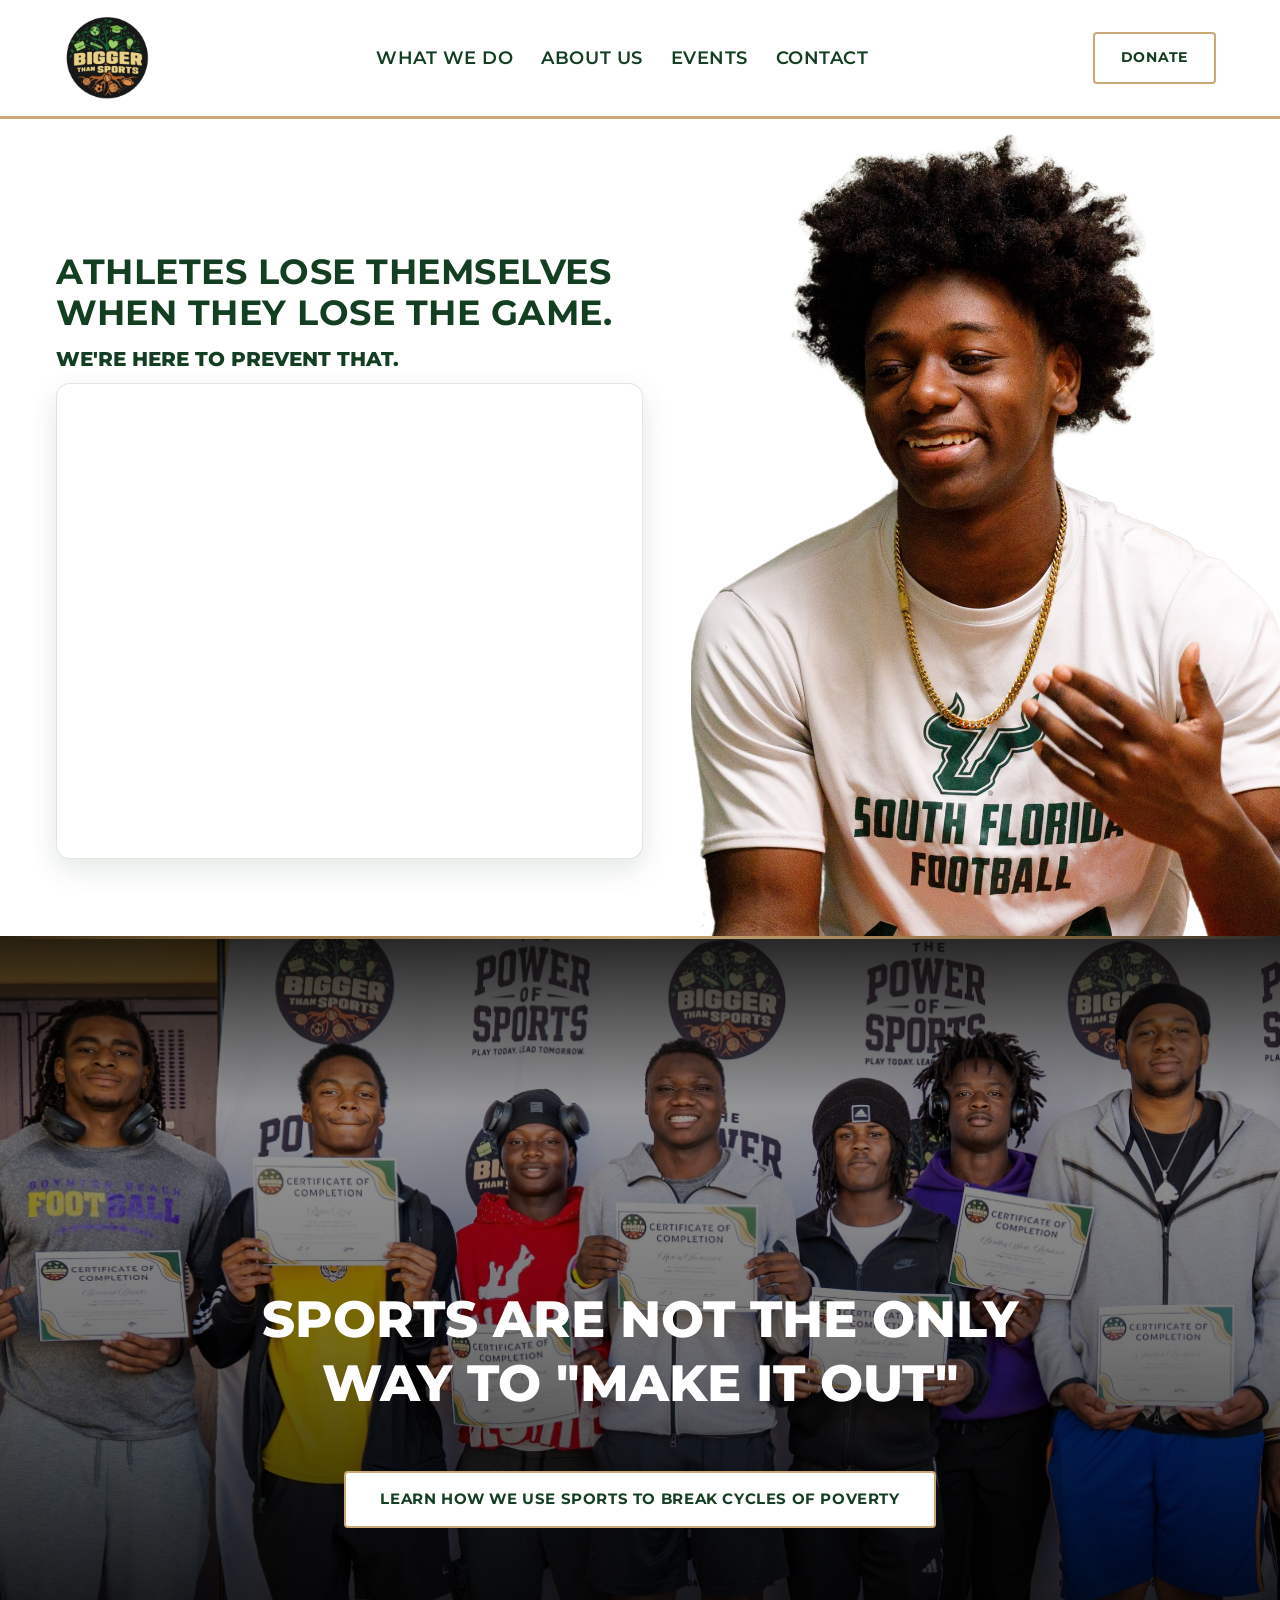
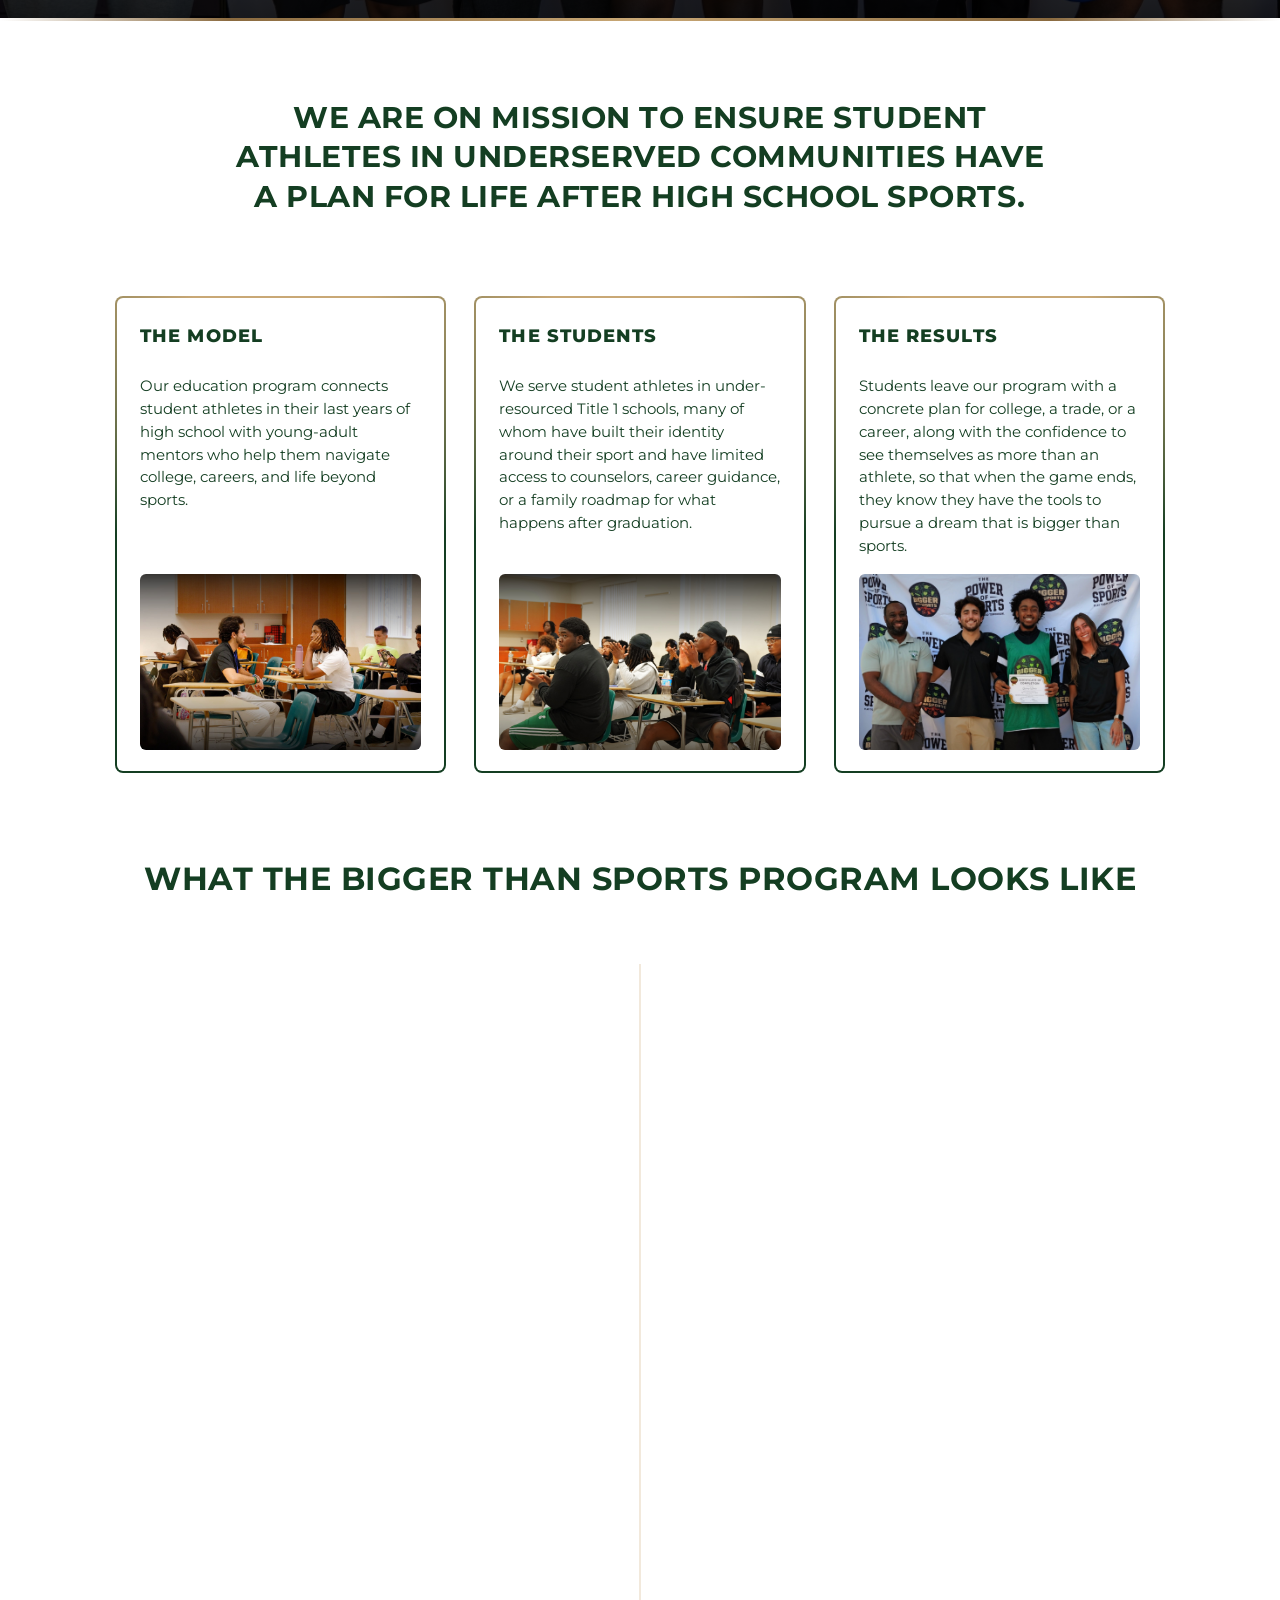
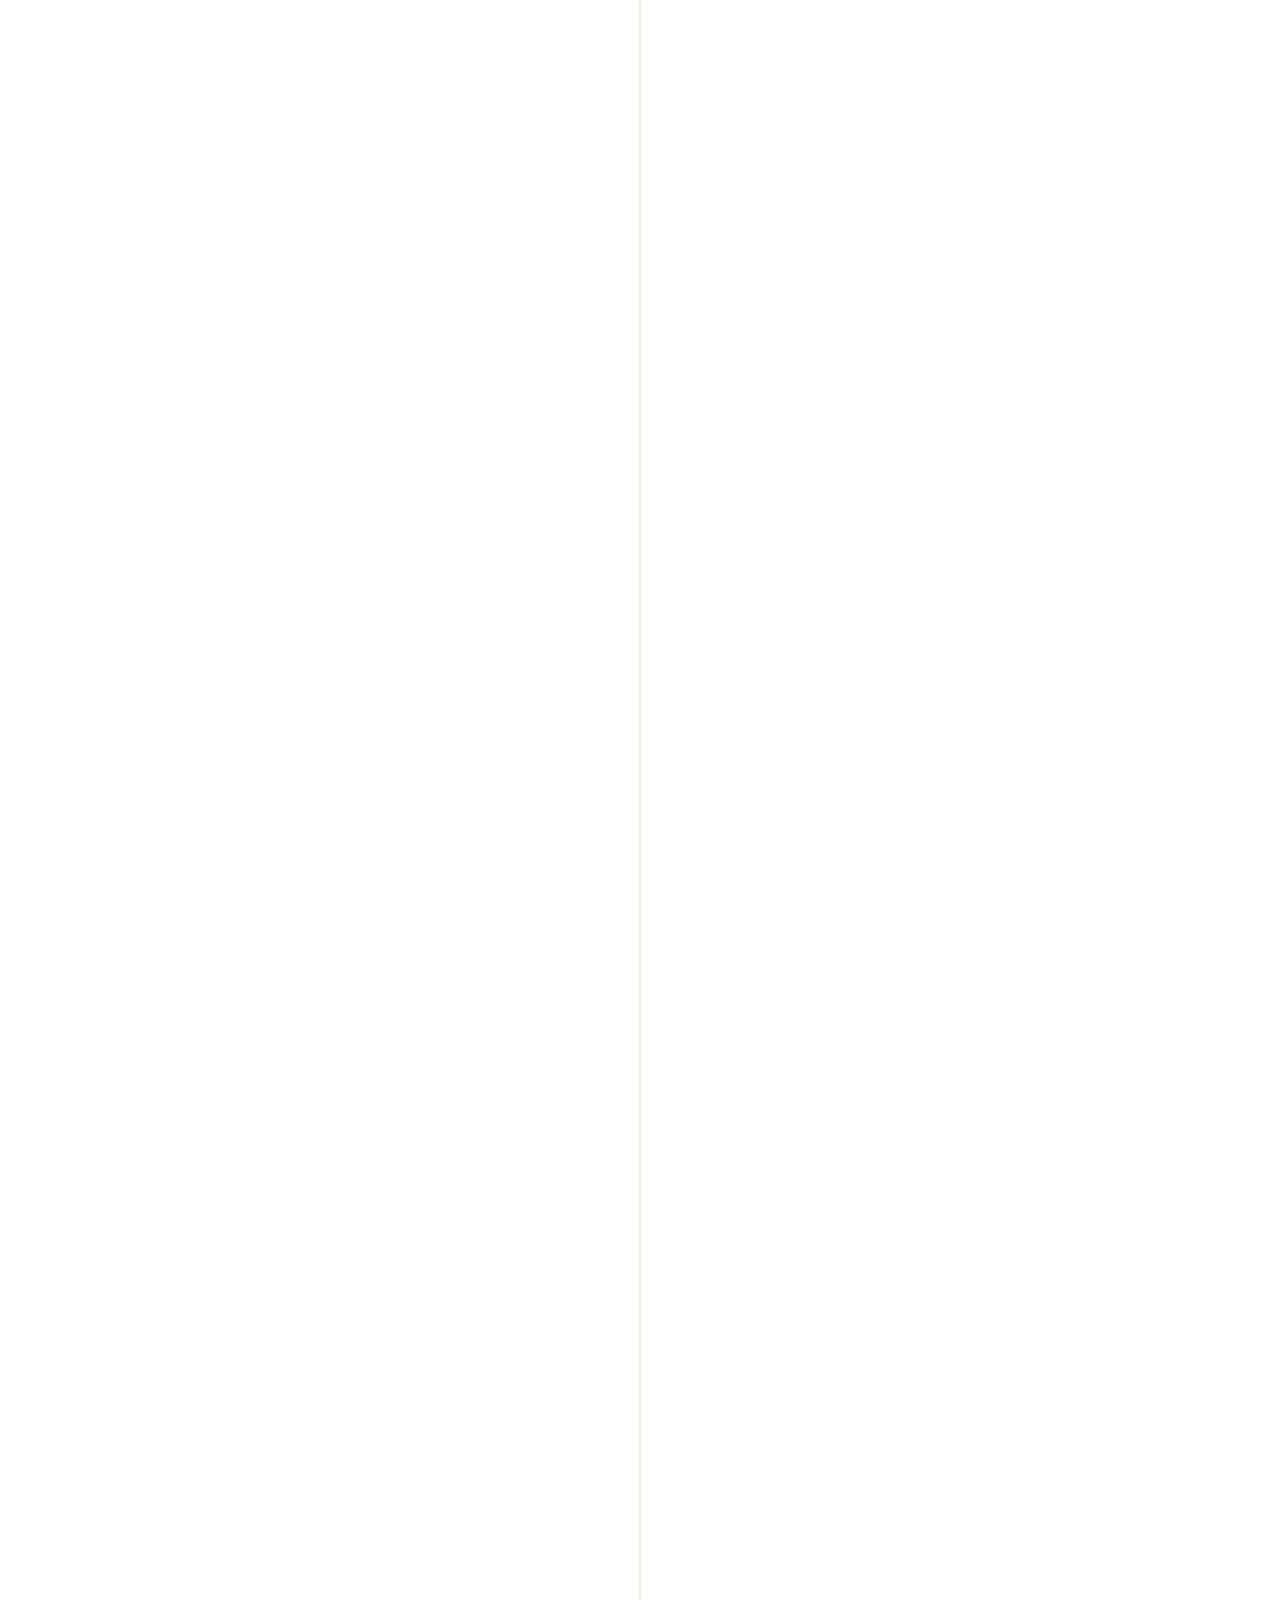
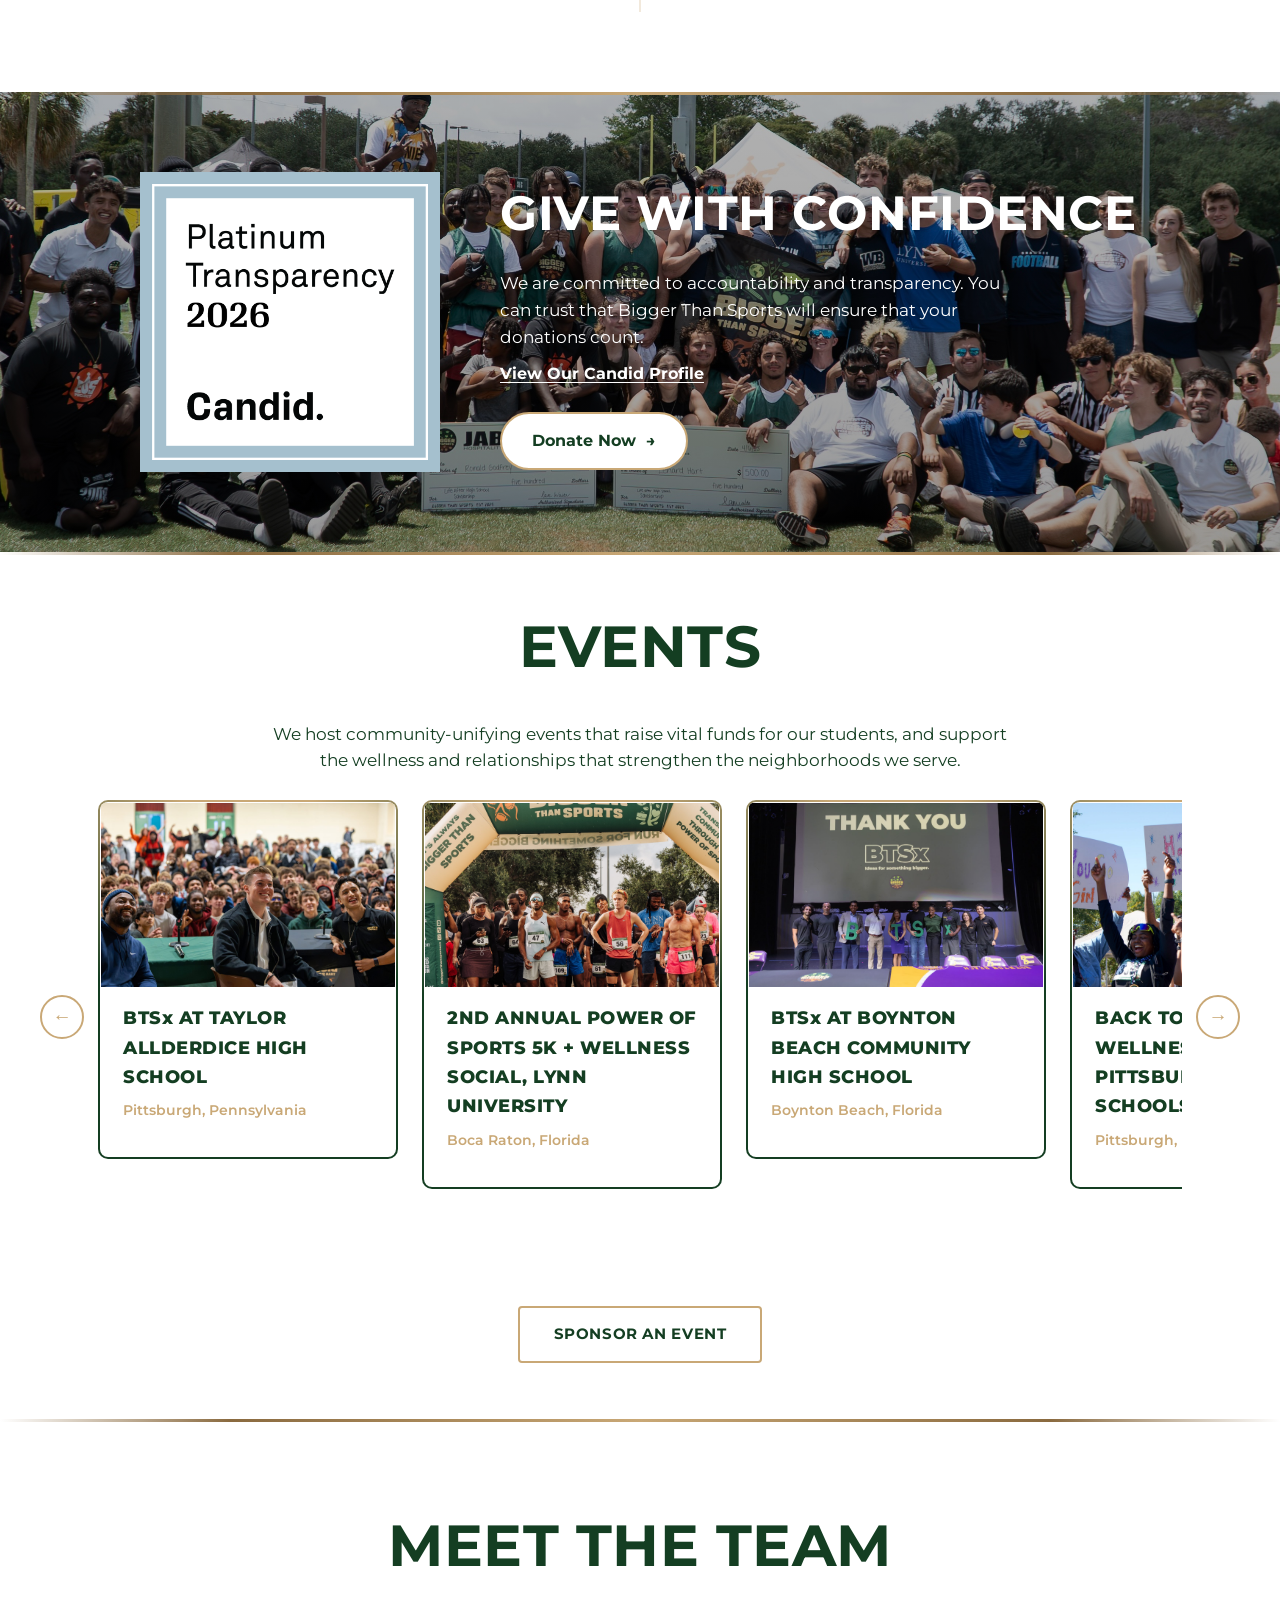
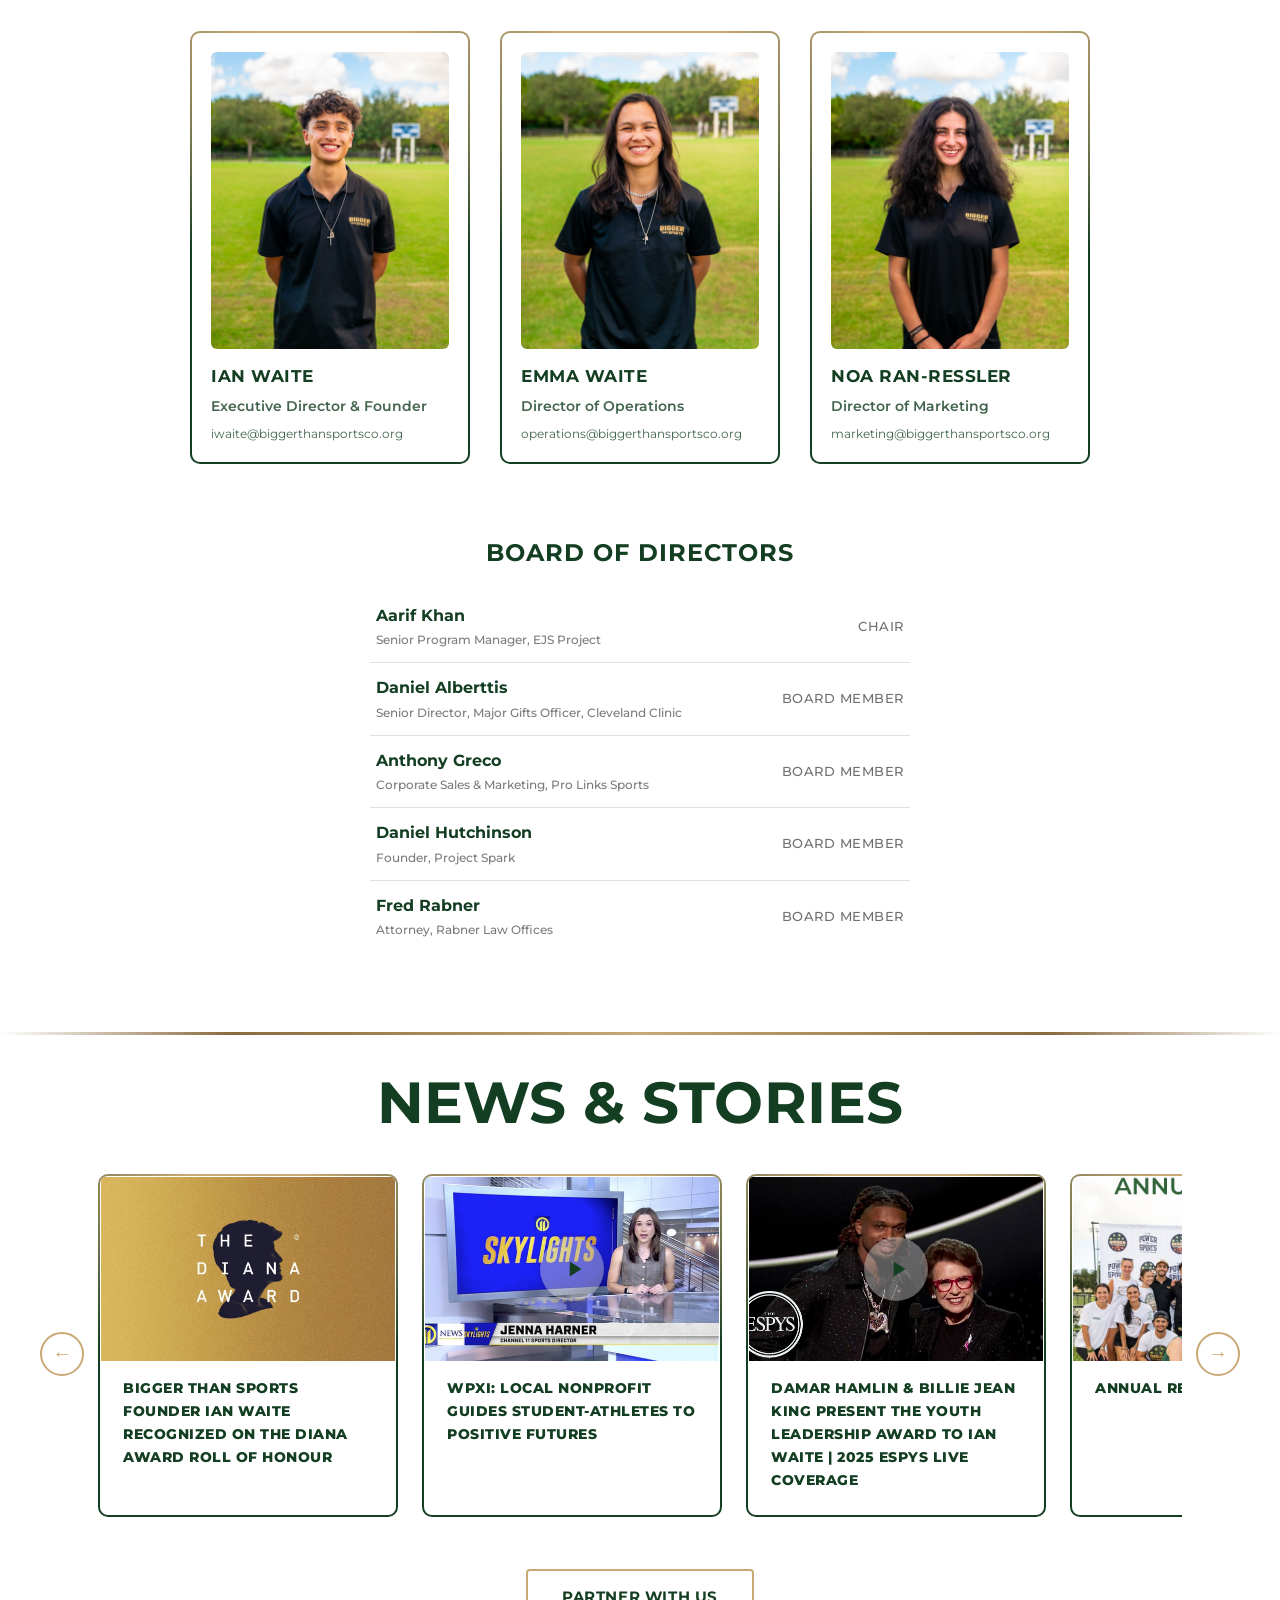
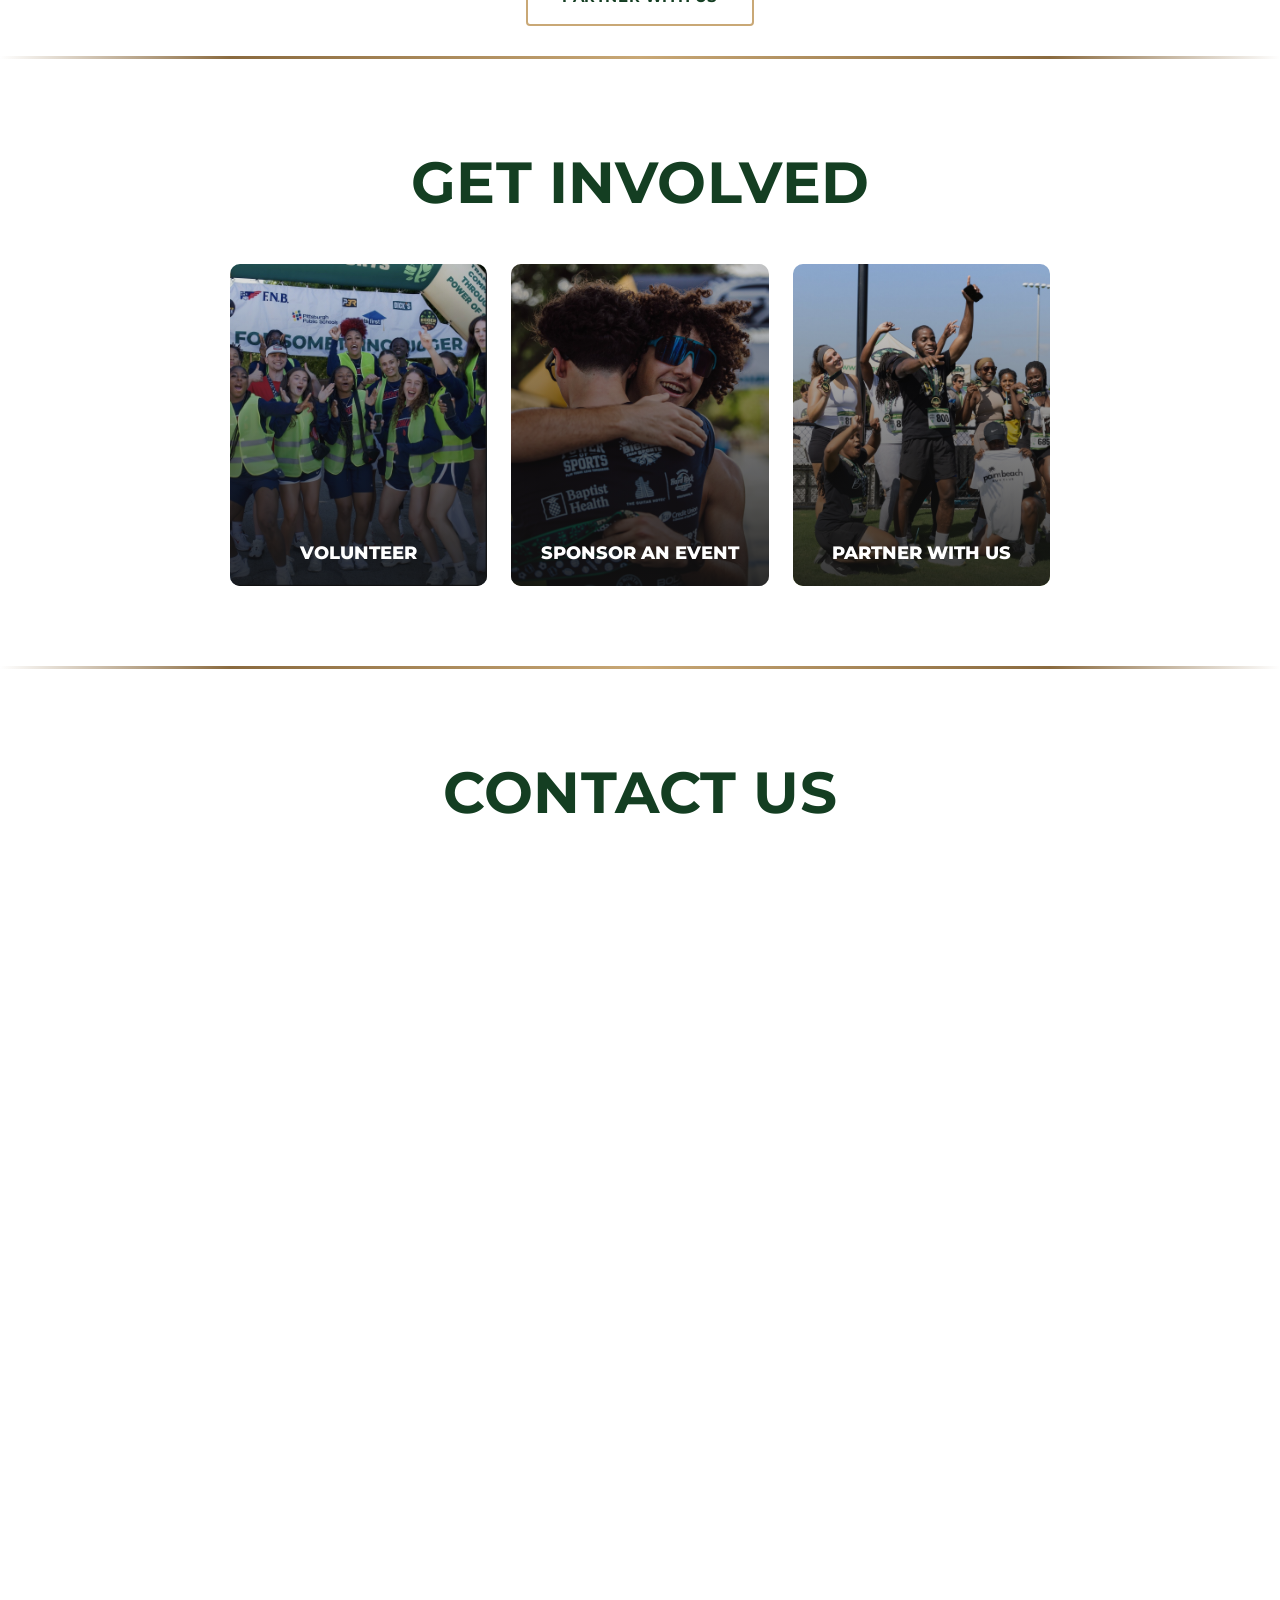
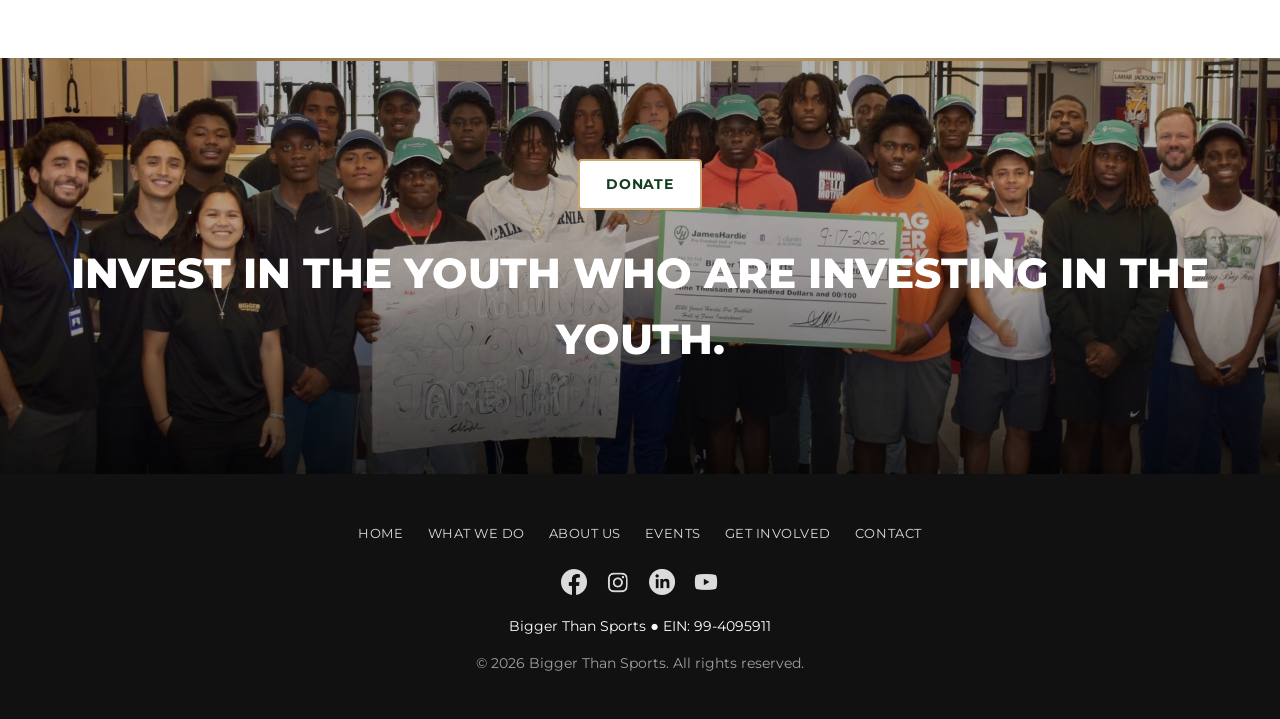
<file: index.html>
<!DOCTYPE html>
<html lang="en">
<head>
<meta charset="UTF-8">
<meta name="viewport" content="width=device-width, initial-scale=1.0">
<title>Bigger Than Sports | Youth-Led Nonprofit Fighting Educational Inequality Through Sports</title>
<meta name="description" content="Bigger Than Sports is a youth-led nonprofit dedicated to fighting educational inequality through the power of sports, equipping student athletes with mentorship and a plan for life after the game.">
<meta property="og:type" content="website">
<meta property="og:title" content="Bigger Than Sports | Youth-Led Nonprofit Fighting Educational Inequality Through Sports">
<meta property="og:description" content="Bigger Than Sports is a youth-led nonprofit dedicated to fighting educational inequality through the power of sports, equipping student athletes with mentorship and a plan for life after the game.">
<meta property="og:image" content="https://iwaite-maker.github.io/bigger-than-sports-co-org/og-image.jpg">
<meta property="og:url" content="https://iwaite-maker.github.io/bigger-than-sports-co-org/">
<meta name="twitter:card" content="summary_large_image">
<meta name="twitter:title" content="Bigger Than Sports | Youth-Led Nonprofit Fighting Educational Inequality Through Sports">
<meta name="twitter:description" content="Bigger Than Sports is a youth-led nonprofit dedicated to fighting educational inequality through the power of sports, equipping student athletes with mentorship and a plan for life after the game.">
<meta name="twitter:image" content="https://iwaite-maker.github.io/bigger-than-sports-co-org/og-image.jpg">
<link rel="preconnect" href="https://fonts.googleapis.com">
<link href="https://fonts.googleapis.com/css2?family=Montserrat:wght@400;500;600;700;800;900&family=Arvo:wght@700&display=swap" rel="stylesheet">
<link rel="stylesheet" href="style.css?v=20261116zz5">
<link rel="icon" href="logo.png">
</head>
<body>

<header class="site-header">
  <div class="nav-wrap">
    <a href="#hero" class="logo-link"><img src="logo.png" alt="Bigger Than Sports logo"></a>
    <nav class="main-nav">
      <ul>
        <li><a href="#what-we-do">What We Do</a></li>
        <li><a href="#about">About Us</a></li>
        <li><a href="#events">Events</a></li>
        <li><a href="#contact">Contact</a></li>
      </ul>
    </nav>
    <a class="donate-btn" href="https://www.zeffy.com/en-US/donation-form/bigger-than-sports" target="_blank" rel="noopener">Donate</a>
    <button class="nav-toggle" aria-label="Toggle menu">&#9776;</button>
  </div>
</header>

<!-- SECTION 1: HERO -->
<section class="hero" id="hero">
  <div class="hero-split">
  <div class="hero-left">
    <div class="hero-left-inner">
      <h1>Athletes lose themselves<br>when they lose the game.</h1>
      <div class="sub">We're here to prevent that.</div>
                  <div class="donation-widget">
                  <div class="zeffy-embed-card">
                            <div data-zeffy-embed data-form-url="/embed/donation-form/bigger-than-sports"></div>
                            <div data-zeffy-embed-fallback style="display:none;">
                                        <div style="position:relative;overflow:hidden;height:450px;width:100%;"><iframe title="Donation form powered by Zeffy" style="position:absolute;border:0;top:0;left:0;bottom:0;right:0;width:100%;height:100%" data-zeffy-embed-src="https://www.zeffy.com/embed/donation-form/bigger-than-sports" allowpaymentrequest allowTransparency="true"></iframe></div>
                            </div>
                  </div>
          </div>
    </div>
  </div>
  <div class="hero-right">
    <img src="hero-cutout-v2.png?v=20261116m" alt="Bigger Than Sports student-athlete" loading="eager">
  </div>
  </div>
</section>

<!-- SECTION 3: FOUNDATION STATEMENT -->
<section class="overlay-section foundation" id="foundation">
  <div class="overlay-bg" style="background-image:url('foundation-step-repeat-group.jpg?v=20261116a');"></div>
  <div class="overlay-content">
    <p class="statement">Sports are not the only way to "make it out"</p>
    <a href="#what-we-do" class="btn btn-tan-outline">Learn How We Use Sports to Break Cycles of Poverty</a>
  </div>
</section>


  <!-- SECTION 4: EDUCATION PROGRAM -->
<section class="section-dark" id="what-we-do">
  <h2 class="section-title" style="font-size:clamp(1.3rem, 2.6vw, 1.9rem); line-height:1.3; max-width:820px; margin:0 auto 80px;">We are on mission to ensure student athletes in underserved communities have a plan for life after high school sports.</h2>
  <div class="program-cols">
    <div class="program-col">
      <h3>The Model</h3>
      <p>Our education program connects student athletes in their last years of high school with young-adult mentors who help them navigate college, careers, and life beyond sports.</p>
      <img src="program-the-model.jpg?v=20261116b" alt="A Bigger Than Sports mentor in a one-on-one conversation with a student athlete">
    </div>
    <div class="program-col">
      <h3>The Students</h3>
      <p>We serve student athletes in under-resourced Title 1 schools, many of whom have built their identity around their sport and have limited access to counselors, career guidance, or a family roadmap for what happens after graduation.</p>
      <img src="program-the-students.jpg?v=20261116b" alt="Bigger Than Sports student athletes clapping at their desks during a classroom session">
    </div>
    <div class="program-col">
      <h3>The Results</h3>
      <p>Students leave our program with a concrete plan for college, a trade, or a career, along with the confidence to see themselves as more than an athlete, so that when the game ends, they know they have the tools to pursue a dream that is bigger than sports.</p>
      <img src="program-the-results.jpg?v=20261116c" alt="A Bigger Than Sports student holding his Certificate of Completion with his mentors and coach">
    </div>
  </div>

  <h3 class="section-title" style="font-size:2rem; margin-top:80px;">What the Bigger Than Sports Program Looks Like</h3>
  <div class="journey-timeline">
    <div class="journey-progress-line" aria-hidden="true"></div>
    <div class="journey-item">
      <div class="journey-media"><img src="program-self-discovery.jpg?v=20261116a" alt="A Bigger Than Sports mentor interviewing a student athlete as part of self discovery"></div>
      <div class="journey-content">
        <span class="journey-step">01</span>
        <h4>Self Discovery</h4>
        <p>Before a single application gets filled out, every student works through a structured process to identify who they are beyond an athlete, learning that the discipline and resilience that make them exceptional athletes will carry them through life after sports.</p>
      </div>
    </div>
    <div class="journey-item">
      <div class="journey-media"><img src="program-applications-lab.jpg" alt="Student athletes working at their desks in the Bigger Than Sports Applications Lab"></div>
      <div class="journey-content">
        <span class="journey-step">02</span>
        <h4>Applications Lab</h4>
        <p>This is where the dream becomes actionable. Our trained mentors serve as personalized guidance counselors, working one-on-one with students through college applications, FAFSA completion, trade school enrollment, and scholarship and job searches.</p>
      </div>
    </div>
    <div class="journey-item">
      <div class="journey-media"><img src="program-life-skills.jpg" alt="A Bigger Than Sports mentor leading a life skills session with student athletes"></div>
      <div class="journey-content">
        <span class="journey-step">03</span>
        <h4>Life Skills</h4>
        <p>Most students never get formal training in the skills they'll use for the rest of their lives. We train them on a range of topics, including financial literacy, strategic networking, and how to use AI tools, so they leave with a practical toolkit for whatever comes next.</p>
      </div>
    </div>
    <div class="journey-item">
      <div class="journey-media"><img src="program-college-visits.jpg" alt="Bigger Than Sports speakers and a large group of students on stage at a guest speaker event"></div>
      <div class="journey-content">
        <span class="journey-step">04</span>
        <h4>College Visits, Guest Speakers, Field Trips &amp; Community Events</h4>
        <p>A plan only sticks if a student can picture themselves living it. Throughout the program, we bring in industry professionals as guest speakers, take students onto college campuses and field trips, and invite them to every community event we run.</p>
      </div>
    </div>
    <div class="journey-item">
      <div class="journey-media"><img src="program-hall-of-fame.jpg" alt="Bigger Than Sports students and mentors holding certificates of completion"></div>
      <div class="journey-content">
        <span class="journey-step">05</span>
        <h4>Hall of Fame Alumni Program</h4>
        <p>Our commitment doesn't end at graduation. Every student who completes the program joins our Hall of Fame alumni network, keeping access to mentors and resources as they move through college, a trade program, or their first career after sports.</p>
      </div>
    </div>
  </div>

</section>

<!-- SECTION 4.5: GIVE WITH CONFIDENCE -->
<section class="confidence-section" id="give-with-confidence">
  <div class="confidence-bg" style="background-image:url('confidence-bg.jpg');"></div>
  <div class="confidence-inner">
    <div class="confidence-media">
      <a href="https://app.candid.org/profile/15850409/bigger-than-sports-corporation-99-4095911" target="_blank" rel="noopener" aria-label="View Bigger Than Sports on Candid">
        <img src="candid-seal.png" alt="Candid Platinum Transparency 2026 Seal">
      </a>
    </div>
    <div class="confidence-content">
      <h2 class="confidence-headline">Give With Confidence</h2>
      <p class="confidence-body">We are committed to accountability and transparency. You can trust that Bigger Than Sports will ensure that your donations count.</p>
      <a class="confidence-link" href="https://app.candid.org/profile/15850409/bigger-than-sports-corporation-99-4095911" target="_blank" rel="noopener">View Our Candid Profile</a>
      <a href="https://www.zeffy.com/en-US/donation-form/bigger-than-sports" target="_blank" rel="noopener" class="confidence-donate-btn btn-tan-outline">Donate Now <span aria-hidden="true">&#8594;</span></a>
    </div>
  </div>
</section>

<!-- SECTION 6: EVENTS & HOW WE FUND OUR WORK -->
<section class="section-green" id="events">
  <h2 class="section-title">Events</h2>
  <p class="section-body">We host community-unifying events that raise vital funds for our students, and support the wellness and relationships that strengthen the neighborhoods we serve.</p>

  <div class="events-scroll-wrap">
    <button class="events-arrow prev" aria-label="Scroll to earlier events">&#8592;</button>
    <div class="events-scroll">
      <div class="event-card">
        <!-- BTSx at Taylor Allderdice High School (October 27, 2026). Gallery link goes to the BTSx Pittsburgh Drive folder -->
        <div class="event-img-wrap">
          <img src="event-btsx-pittsburgh-2026.jpg" alt="BTSx at Taylor Allderdice High School, Pittsburgh, Pennsylvania">
          <div class="event-gallery-overlay"><a class="btn event-gallery-btn" href="https://drive.google.com/embeddedfolderview?id=1SRoMrffuFCOwhGoFT4wtvCZT0NwMdl93#grid" target="_blank" rel="noopener" aria-label="View the photo gallery for BTSx at Taylor Allderdice High School">Gallery</a></div>
        </div>
        <h3>BTS<span style="text-transform:none">x</span> at Taylor Allderdice High School</h3>
        <span class="date">Pittsburgh, Pennsylvania</span>
      </div>
      <div class="event-card">
        <!-- Power of Sports 5K (October 25, 2026). Event is over. Gallery link goes to the 2026 5K Drive folder -->
        <div class="event-img-wrap">
          <img src="event-power-of-sports-5k-2026.jpg?v=20261112d" alt="2nd Annual Power of Sports 5K + Wellness Social, Lynn University, Boca Raton, Florida">
          <div class="event-gallery-overlay"><a class="btn event-gallery-btn" href="https://drive.google.com/embeddedfolderview?id=1m1bUpXGitpwpzM35vt-lZ5k-1oijDAEs#grid" target="_blank" rel="noopener" aria-label="View the photo gallery for 2nd Annual Power of Sports 5K + Wellness Social, Lynn University">Gallery</a></div>
        </div>
        <h3>2nd Annual Power of Sports 5K + Wellness Social, Lynn University</h3>
        <span class="date">Boca Raton, Florida</span>
      </div>
      <div class="event-card">
        <!-- BTSx Boynton Beach 2026 (October 2, 2026). Gallery link goes to the BTSx Boynton Beach Drive folder -->
        <div class="event-img-wrap">
          <img src="event-btsx-boynton-2026.jpg" alt="BTSx at Boynton Beach Community High School, Boynton Beach, Florida">
          <div class="event-gallery-overlay"><a class="btn event-gallery-btn" href="https://drive.google.com/embeddedfolderview?id=1I7jddX8yBiwJOvMnTnVOSxmdEbbJd6v1#grid" target="_blank" rel="noopener" aria-label="View the photo gallery for BTSx at Boynton Beach Community High School">Gallery</a></div>
        </div>
        <h3>BTS<span style="text-transform:none">x</span> at Boynton Beach Community High School</h3>
        <span class="date">Boynton Beach, Florida</span>
      </div>
      <div class="event-card">
        <div class="event-img-wrap">
          <img src="event-pittsburgh-5k-2026-b.jpg" alt="Back to School 5K + Wellness Social with Pittsburgh Public Schools, Pittsburgh, Pennsylvania">
          <div class="event-gallery-overlay"><a class="btn event-gallery-btn" href="https://drive.google.com/embeddedfolderview?id=1H2L5VIgvyO59NRe-cFlJDWFPo3fX_U6X#grid" target="_blank" rel="noopener" aria-label="View the photo gallery for Back to School 5K + Wellness Social with Pittsburgh Public Schools">Gallery</a></div>
        </div>
        <h3>Back to School 5K + Wellness Social with Pittsburgh Public Schools</h3>
        <span class="date">Pittsburgh, Pennsylvania</span>
      </div>
      <div class="event-card">
        <!-- Power of Sports Wellness Festival with James Hardie Pro Football Hall of Fame Invitational album -->
        <div class="event-img-wrap">
          <img src="event-wellness-festival-2026.jpg" alt="Power of Sports Wellness Festival with James Hardie&reg; Pro Football Hall of Fame Invitational, Boca Raton, Florida">
          <div class="event-gallery-overlay"><a class="btn event-gallery-btn" href="https://drive.google.com/embeddedfolderview?id=1mVY58GrHNw-25c_4fY11JSBsQBAkeYsW#grid" target="_blank" rel="noopener" aria-label="View the photo gallery for Power of Sports Wellness Festival with James Hardie Pro Football Hall of Fame Invitational">Gallery</a></div>
        </div>
        <h3>Power of Sports Wellness Festival with James Hardie&reg; Pro Football Hall of Fame Invitational</h3>
        <span class="date">Boca Raton, Florida</span>
      </div>
      <div class="event-card">
        <!-- Pittsburgh Panel at Obama Academy of International Studies (November 18, 2025). Drive folder is empty right now, no Gallery button until photos are uploaded. To add one later, paste a Drive link into the overlay div (copy it from any card above) inside event-img-wrap -->
        <div class="event-img-wrap">
          <img src="event-pittsburgh-panel-2025.jpg" alt="Pittsburgh Panel at Obama Academy of International Studies, Pittsburgh, Pennsylvania">
        </div>
        <h3>Pittsburgh Panel at Obama Academy of International Studies</h3>
        <span class="date">Pittsburgh, Pennsylvania</span>
      </div>
      <div class="event-card">
        <!-- 2025 Power of Sports 5K in Boca. Gallery link goes to the 2025 5K Drive folder -->
        <div class="event-img-wrap">
          <img src="event-lynn-5k-2025.jpg?v=20261112a" alt="Power of Sports 5K + Wellness Social, Lynn University, Boca Raton, Florida">
          <div class="event-gallery-overlay"><a class="btn event-gallery-btn" href="https://drive.google.com/embeddedfolderview?id=1LoRQ9H8gIlSePKLTuvWDmjMIRLaxJkF7#grid" target="_blank" rel="noopener" aria-label="View the photo gallery for Power of Sports 5K + Wellness Social, Lynn University">Gallery</a></div>
        </div>
        <h3>Power of Sports 5K + Wellness Social, Lynn University</h3>
        <span class="date">Boca Raton, Florida</span>
      </div>
      <div class="event-card">
        <!-- Pittsburgh 3v3 basketball 2025 album -->
        <div class="event-img-wrap">
          <img src="event-pittsburgh-basketball-2025.jpg" alt="Basketball Tournament, Pittsburgh, Pennsylvania">
          <div class="event-gallery-overlay"><a class="btn event-gallery-btn" href="https://drive.google.com/embeddedfolderview?id=1LJO8V3A9nupus63skOAMnPzGz7qZFh9-#grid" target="_blank" rel="noopener" aria-label="View the photo gallery for Basketball Tournament">Gallery</a></div>
        </div>
        <h3>Basketball Tournament</h3>
        <span class="date">Pittsburgh, Pennsylvania</span>
      </div>
      <div class="event-card">
        <!-- TODO Ian: confirm this Drive gallery link still matches now that the photo has changed -->
        <div class="event-img-wrap">
          <img src="event-soccer-tournament.jpg" alt="Soccer Tournament, Raleigh, North Carolina" style="object-position: center 10%;">
          <div class="event-gallery-overlay"><a class="btn event-gallery-btn" href="https://drive.google.com/embeddedfolderview?id=1sXJvMxGZohoDoyEqcaqzT0Ebvtu4NUul#grid" target="_blank" rel="noopener" aria-label="View the photo gallery for Soccer Tournament">Gallery</a></div>
        </div>
        <h3>Soccer Tournament</h3>
        <span class="date">Raleigh, North Carolina</span>
      </div>
      <div class="event-card">
        <!-- To add a Gallery button to this card later, paste a Drive link into the overlay div (copy it from any card above) inside event-img-wrap -->
        <div class="event-img-wrap">
          <img src="event-amherst-pickleball.jpg" alt="Pickleball Tournament with Phi Sigma Kappa, Amherst, Massachusetts">
        </div>
        <h3>Pickleball Tournament with Phi Sigma Kappa</h3>
        <span class="date">Amherst, Massachusetts</span>
      </div>
      <div class="event-card">
        <!-- Seymour, Connecticut basketball tournament. To add a Gallery button to this card later, paste a Drive link into the overlay div (copy it from any card above) inside event-img-wrap -->
        <div class="event-img-wrap">
          <img src="event-ct-tourney.jpg" alt="Basketball Tournament, Seymour, Connecticut">
        </div>
        <h3>Basketball Tournament</h3>
        <span class="date">Seymour, Connecticut</span>
      </div>
      <div class="event-card">
        <!-- Pittsburgh 3v3 basketball 2026 album -->
        <div class="event-img-wrap">
          <img src="event-pittsburgh-basketball-2025-team.jpg" alt="Basketball Tournament, Pittsburgh, Pennsylvania">
          <div class="event-gallery-overlay"><a class="btn event-gallery-btn" href="https://drive.google.com/embeddedfolderview?id=1wj2PncRnBQ4AHAuIlSTyNPMKTPjic7CD#grid" target="_blank" rel="noopener" aria-label="View the photo gallery for Basketball Tournament">Gallery</a></div>
        </div>
        <h3>Basketball Tournament</h3>
        <span class="date">Pittsburgh, Pennsylvania</span>
      </div>
      <div class="event-card">
        <!-- Florida 2v2 pickleball album -->
        <div class="event-img-wrap">
          <img src="event-boca-pickleball.jpg" alt="Pickleball Tournament, Boca Raton, Florida">
          <div class="event-gallery-overlay"><a class="btn event-gallery-btn" href="https://drive.google.com/embeddedfolderview?id=1VOfbADGJxHjPUN--1CvoJsDyCCuFGKGv#grid" target="_blank" rel="noopener" aria-label="View the photo gallery for Pickleball Tournament">Gallery</a></div>
        </div>
        <h3>Pickleball Tournament</h3>
        <span class="date">Boca Raton, Florida</span>
      </div>
      <div class="event-card">
        <!-- Florida 7v7 album -->
        <div class="event-img-wrap">
          <img src="event-boca-flag-football.jpg" alt="Flag Football Tournament Presented by Florida Turnpike Services, Boca Raton, Florida">
          <div class="event-gallery-overlay"><a class="btn event-gallery-btn" href="https://drive.google.com/embeddedfolderview?id=1KzzxLsuaBhz0gFytqsD-jDDfM7Kh67DC#grid" target="_blank" rel="noopener" aria-label="View the photo gallery for Flag Football Tournament Presented by Florida Turnpike Services">Gallery</a></div>
        </div>
        <h3>Flag Football Tournament Presented by Florida Turnpike Services</h3>
        <span class="date">Boca Raton, Florida</span>
      </div>
      <div class="event-card">
        <!-- Florida 3v3 basketball album. Drive folder is empty right now, no Gallery button until photos are uploaded. To add one later, paste a Drive link into the overlay div (copy it from any card above) inside event-img-wrap -->
        <div class="event-img-wrap">
          <img src="event-boca-basketball.jpg" alt="Basketball Tournament, Boca Raton, Florida">
        </div>
        <h3>Basketball Tournament</h3>
        <span class="date">Boca Raton, Florida</span>
      </div>
      <div class="event-card">
        <!-- To add a Gallery button to this card later, paste a Drive link into the overlay div (copy it from any card above) inside event-img-wrap -->
        <div class="event-img-wrap">
          <img src="event-amherst-basketball.jpg" alt="Basketball Tournament, Amherst, Massachusetts">
        </div>
        <h3>Basketball Tournament</h3>
        <span class="date">Amherst, Massachusetts</span>
      </div>
    </div>
    <button class="events-arrow next" aria-label="Scroll to more recent events">&#8594;</button>
  </div>
  <p class="center" style="margin-top:36px;"><a href="https://form.jotform.com/263125319289058" target="_blank" rel="noopener" class="btn btn-tan-outline">Sponsor an Event</a></p>
</section>

<!-- SECTION 7: ABOUT US -->
<section class="section-cream" id="about">
  <h2 class="section-title" style="color:#143e22;">Meet the Team</h2>
  <div class="grid grid-3" style="max-width:900px;">
    <div class="card">
      <img src="ian.jpg" alt="Ian Waite, Executive Director and Founder">
      <h3>Ian Waite</h3>
      <div class="role">Executive Director &amp; Founder</div>
      <div class="email">iwaite@biggerthansportsco.org</div>
    </div>
    <div class="card">
      <img src="emma.jpg" alt="Emma Waite, Director of Operations">
      <h3>Emma Waite</h3>
      <div class="role">Director of Operations</div>
      <div class="email">operations@biggerthansportsco.org</div>
    </div>
    <div class="card">
      <img src="noa.jpg" alt="Noa Ran-Ressler, Director of Marketing">
      <h3>Noa Ran-Ressler</h3>
      <div class="role">Director of Marketing</div>
      <div class="email">marketing@biggerthansportsco.org</div>
    </div>
  </div>

  <h2 class="section-title board-title" style="margin-top:70px;">Board of Directors</h2>
  <ul class="board-list">
    <li>
      <span class="board-name-wrap">
        <span class="board-name">Aarif Khan</span>
        <span class="board-position">Senior Program Manager, EJS Project</span>
      </span>
      <span class="board-role">Chair</span>
    </li>
    <li>
      <span class="board-name-wrap">
        <span class="board-name">Daniel Alberttis</span>
        <span class="board-position">Senior Director, Major Gifts Officer, Cleveland Clinic</span>
      </span>
      <span class="board-role">Board Member</span>
    </li>
    <li>
      <span class="board-name-wrap">
        <span class="board-name">Anthony Greco</span>
        <span class="board-position">Corporate Sales &amp; Marketing, Pro Links Sports</span>
      </span>
      <span class="board-role">Board Member</span>
    </li>
    <li>
      <span class="board-name-wrap">
        <span class="board-name">Daniel Hutchinson</span>
        <span class="board-position">Founder, Project Spark</span>
      </span>
      <span class="board-role">Board Member</span>
    </li>
    <li>
      <span class="board-name-wrap">
        <span class="board-name">Fred Rabner</span>
        <span class="board-position">Attorney, Rabner Law Offices</span>
      </span>
      <span class="board-role">Board Member</span>
    </li>
  </ul>
</section>

<!-- SECTION 7.5: NEWS AND STORIES -->
<section class="section-dark" id="news">
  <h2 class="section-title">News &amp; Stories</h2>

  <div class="news-scroll-wrap">
    <button class="news-arrow prev" aria-label="Scroll to earlier stories">&#8592;</button>
    <div class="news-scroll">
      <a class="news-card" href="https://diana-award.org.uk/our-programmes-and-initiatives/award-and-development/roll-of-honour/roll-of-honour-2026" target="_blank" rel="noopener">
        <div class="news-img-wrap">
          <img src="news-diana-award.jpg?v=20261113a" alt="The Diana Award Roll of Honour">
          <span class="news-hover-label">Read Article</span>
        </div>
        <h3>Bigger Than Sports Founder Ian Waite Recognized on the Diana Award Roll of Honour</h3>
      </a>
      <a class="news-card" href="https://www.wpxi.com/news/local/local-nonprofit-guides-student-athletes-positive-futures/DQYI7UFKUREHJDKAWELLGDCVMI/" target="_blank" rel="noopener">
        <div class="news-img-wrap">
          <img src="news-wpxi-skylights.jpg" alt="Local nonprofit guides student-athletes to positive futures">
          <span class="news-click-arrow" aria-hidden="true"><svg viewBox="0 0 24 24"><path d="M8 5v14l11-7z"></path></svg></span>
        </div>
        <h3>WPXI: Local nonprofit guides student-athletes to positive futures</h3>
      </a>
      <a class="news-card" href="https://www.youtube.com/watch?v=ZB6DbS0vB90&t=2s" target="_blank" rel="noopener">
        <div class="news-img-wrap">
          <img src="news-espys-live.jpg" alt="Damar Hamlin &amp; Billie Jean King present the Youth Leadership Award to Ian Waite | 2025 ESPYS Live Coverage">
          <span class="news-click-arrow" aria-hidden="true"><svg viewBox="0 0 24 24"><path d="M8 5v14l11-7z"></path></svg></span>
        </div>
        <h3>Damar Hamlin &amp; Billie Jean King present the Youth Leadership Award to Ian Waite | 2025 ESPYS Live Coverage</h3>
      </a>
      <a class="news-card" href="https://drive.google.com/file/d/1WotBiOcFM_0yFwCUwTJ0HcVVFcF7qIPN/view?usp=sharing" target="_blank" rel="noopener">
        <div class="news-img-wrap">
          <img src="annual-report-2025-cover.jpg" alt="Annual Report 2025">
          <span class="news-hover-label">Read Report</span>
        </div>
        <h3>Annual Report 2025</h3>
      </a>
      <a class="news-card" href="https://drive.google.com/file/d/19Ia0qN9GyslB25x5cMDPoswgfjY2dbUa/view?usp=sharing" target="_blank" rel="noopener">
        <div class="news-img-wrap">
          <img src="news-nyt-upfront-logo.jpg?v=20261114a" alt="The New York Times Upfront (Scholastic) logo">
          <span class="news-hover-label">Read Article</span>
        </div>
        <h3>New York Times Scholastic Feature on Ian Waite</h3>
      </a>
      <a class="news-card" href="https://www.wptv.com/sports/college-sports/lynn-university-student-to-be-honored-with-billie-jean-king-youth-leadership-award-at-the-espys" target="_blank" rel="noopener">
        <div class="news-img-wrap">
          <img src="news-wptv-espy.jpg" alt="ABC WPTV-5 Coverage Billie Jean King Youth Leadership Award at ESPY Awards">
          <span class="news-click-arrow" aria-hidden="true"><svg viewBox="0 0 24 24"><path d="M8 5v14l11-7z"></path></svg></span>
        </div>
        <h3>ABC WPTV-5 Coverage Billie Jean King Youth Leadership Award at ESPY Awards</h3>
      </a>
      <a class="news-card" href="https://www.wpbf.com/article/ian-waite-espy-awards-bigger-than-sports/65400581" target="_blank" rel="noopener">
        <div class="news-img-wrap">
          <img src="news-wptv5-coverage.jpg" alt="CNBC WPBF-25 Lynn University student to be honored with ESPY Award">
          <span class="news-click-arrow" aria-hidden="true"><svg viewBox="0 0 24 24"><path d="M8 5v14l11-7z"></path></svg></span>
        </div>
        <h3>CNBC WPBF-25 Lynn University student to be honored with ESPY Award</h3>
      </a>
      <a class="news-card" href="https://www.youtube.com/watch?v=BieUS5FCSCY" target="_blank" rel="noopener">
        <div class="news-img-wrap">
          <img src="news-espn-radio.jpg" alt="ESPN West Palm Radio &quot;What is Bigger Than Sports&quot;">
          <span class="news-click-arrow" aria-hidden="true"><svg viewBox="0 0 24 24"><path d="M8 5v14l11-7z"></path></svg></span>
        </div>
        <h3>ESPN West Palm Radio &ldquo;What is Bigger Than Sports&rdquo;</h3>
      </a>
      <a class="news-card" href="https://www.lynn.edu/news/2025/leading-with-purpose-lynn-student-honored-for-nonprofit-initiative" target="_blank" rel="noopener">
        <div class="news-img-wrap">
          <img src="news-lynn-honor.jpg?v=20261112a" alt="Leading with purpose: Lynn student honored for nonprofit initiative">
          <span class="news-hover-label">Read Article</span>
        </div>
        <h3>Leading with purpose: Lynn student honored for nonprofit initiative</h3>
      </a>
      <a class="news-card" href="https://www.tapinto.net/towns/boca-raton/sections/education/articles/lynn-university-student-in-boca-raton-earns-national-honor-for-youth-mentorship-work" target="_blank" rel="noopener">
        <div class="news-img-wrap">
          <img src="news-tapinto-honor.jpg" alt="Lynn University Student in Boca Raton Earns National Honor for Youth Mentorship Work">
          <span class="news-hover-label">Read Article</span>
        </div>
        <h3>Lynn University Student in Boca Raton Earns National Honor for Youth Mentorship Work</h3>
      </a>
      <a class="news-card" href="https://gazettenet.com/2025/07/14/amherst-regional-graduate-ian-waite-wins-billie-jean-king-youth-leadership-award-at-2025-espys-62293663/" target="_blank" rel="noopener">
        <div class="news-img-wrap">
          <img src="news-hampshire-gazette.jpg" alt="Hampshire Gazette How Amherst&#39;s Ian Waite turned a dream into an ESPY&#39;s Award">
          <span class="news-hover-label">Read Article</span>
        </div>
        <h3>Hampshire Gazette How Amherst&rsquo;s Ian Waite turned a dream into an ESPY&rsquo;s Award</h3>
      </a>
      <a class="news-card" href="https://youtu.be/-wtKs-_CVJQ" target="_blank" rel="noopener">
        <div class="news-img-wrap">
          <img src="news-flag-football-video.jpg" alt="Flag Football Tournament Coverage by Lynn University&#39;s Award Winning Student-run News Organization, Lynn I Pulse">
          <span class="news-click-arrow" aria-hidden="true"><svg viewBox="0 0 24 24"><path d="M8 5v14l11-7z"></path></svg></span>
        </div>
        <h3>Flag Football Tournament Coverage by Lynn University&rsquo;s Award Winning Student-run News Organization, Lynn I Pulse</h3>
      </a>
      <a class="news-card" href="http://thegraphic.arps.org/2024/07/bigger-than-sports-arhs-grad-ian-waite-starts-non-profit-to-help-high-school-athletes-move-to-the-next-phase-of-their-lives/" target="_blank" rel="noopener">
        <div class="news-img-wrap">
          <img src="news-arhs-grad.jpg" alt="Bigger than Sports: ARHS grad Ian Waite starts non-profit to help high school athletes move to the next phase...">
          <span class="news-hover-label">Read Article</span>
        </div>
        <h3>Bigger than Sports: ARHS grad Ian Waite starts non-profit to help high school athletes move to the next phase&hellip;</h3>
      </a>
      <a class="news-card" href="https://www.gazettenet.com/Ian-Waite-hosts-first-Bigger-Than-Sports-3-on-3-basketball-tournament-event-this-weekend-55968953" target="_blank" rel="noopener">
        <div class="news-img-wrap">
          <img src="news-3on3-amherst.jpg" alt="&quot;Bigger Than Sports&quot; non-profit hosting 3-on-3 basketball tournament Saturday in Amherst">
          <span class="news-hover-label">Read Article</span>
        </div>
        <h3>&ldquo;Bigger Than Sports&rdquo; non-profit hosting 3-on-3 basketball tournament Saturday in Amherst</h3>
      </a>
      <a class="news-card" href="https://youtu.be/SLWnCOVn-r4" target="_blank" rel="noopener">
        <div class="news-img-wrap">
          <img src="news-pickleball-video.jpg" alt="Pickleball Tournament Coverage by Lynn University&#39;s Award Winning Student-run News Organization, Lynn I Pulse">
          <span class="news-click-arrow" aria-hidden="true"><svg viewBox="0 0 24 24"><path d="M8 5v14l11-7z"></path></svg></span>
        </div>
        <h3>Pickleball Tournament Coverage by Lynn University&rsquo;s Award Winning Student-run News Organization, Lynn I Pulse</h3>
      </a>
      <a class="news-card" href="https://www.youtube.com/watch?v=tKWMCHaft_4" target="_blank" rel="noopener">
        <div class="news-img-wrap">
          <img src="news-podcast-modern-creator.jpg" alt="Transitioning Into Your Career Path w/ Ian Waite (EP. 2 - Modern Creator Podcast)">
          <span class="news-click-arrow" aria-hidden="true"><svg viewBox="0 0 24 24"><path d="M8 5v14l11-7z"></path></svg></span>
        </div>
        <h3>Transitioning Into Your Career Path w/ Ian Waite (EP. 2 - Modern Creator Podcast)</h3>
      </a>
      <a class="news-card" href="https://youtu.be/qJVIK6V5FFE" target="_blank" rel="noopener">
        <div class="news-img-wrap">
          <img src="news-basketball-video.jpg" alt="Basketball Tournament Coverage by Lynn University&#39;s Award Winning Student-run News Organization, Lynn I Pulse">
          <span class="news-click-arrow" aria-hidden="true"><svg viewBox="0 0 24 24"><path d="M8 5v14l11-7z"></path></svg></span>
        </div>
        <h3>Basketball Tournament Coverage by Lynn University&rsquo;s Award Winning Student-run News Organization, Lynn I Pulse</h3>
      </a>
      <a class="news-card" href="https://ipulsenews.com/more-than-just-a-game/" target="_blank" rel="noopener">
        <div class="news-img-wrap">
          <img src="news-more-than-game.jpg" alt="More Than Just a Game: Bigger Than Sports Organization Hosts 3 vs. 3 Basketball Tournament in Boca Raton">
          <span class="news-hover-label">Read Article</span>
        </div>
        <h3>More Than Just a Game: Bigger Than Sports Organization Hosts 3 vs. 3 Basketball Tournament in Boca Raton</h3>
      </a>
      <a class="news-card" href="https://ipulsenews.com/from-field-to-future-a-path-beyond-sports/" target="_blank" rel="noopener">
        <div class="news-img-wrap">
          <img src="news-field-to-future.jpg" alt="From Field to Future: How Bigger Than Sports Is Guiding Student Athletes Toward Success...">
          <span class="news-hover-label">Read Article</span>
        </div>
        <h3>From Field to Future: How Bigger Than Sports Is Guiding Student Athletes Toward Success&hellip;</h3>
      </a>
      <a class="news-card" href="https://c40bbc36-b528-4731-a3cc-d48dc5704b8d.usrfiles.com/ugd/c40bbc_d6b5948da72049ba82ae1f9e8297dfb8.pdf" target="_blank" rel="noopener">
        <div class="news-img-wrap">
          <img src="news-annual-report-2025.jpg" alt="One Year Anniversary Report">
          <span class="news-hover-label">Read Report</span>
        </div>
        <h3>One Year Anniversary Report</h3>
      </a>
      <a class="news-card" href="https://drive.google.com/file/d/1a4lQL1Ur6wM8Wjca7akkhbvjeJhhBk8i/view" target="_blank" rel="noopener">
        <div class="news-img-wrap">
          <img src="news-replay-aug-sep.jpg" alt="August and September Replay">
          <span class="news-hover-label">Check Out Replay</span>
        </div>
        <h3>August &amp; September Replay</h3>
      </a>
      <a class="news-card" href="https://c40bbc36-b528-4731-a3cc-d48dc5704b8d.usrfiles.com/ugd/c40bbc_ad8e323ff4ea421687e5a1e75f00e07f.pdf" target="_blank" rel="noopener">
        <div class="news-img-wrap">
          <img src="news-replay-mar-apr.jpg" alt="March and April Replay">
          <span class="news-hover-label">Check Out Replay</span>
        </div>
        <h3>March &amp; April Replay</h3>
      </a>
      <a class="news-card" href="https://c40bbc36-b528-4731-a3cc-d48dc5704b8d.usrfiles.com/ugd/c40bbc_286463c4186941e3b091f1e2c397daa0.pdf" target="_blank" rel="noopener">
        <div class="news-img-wrap">
          <img src="news-replay-jan-feb.jpg" alt="January and February Replay">
          <span class="news-hover-label">Check Out Replay</span>
        </div>
        <h3>January &amp; February Replay</h3>
      </a>
      <a class="news-card" href="https://c40bbc36-b528-4731-a3cc-d48dc5704b8d.usrfiles.com/ugd/c40bbc_03fe4e44593544e9835d96d0771d5a7c.pdf" target="_blank" rel="noopener">
        <div class="news-img-wrap">
          <img src="news-replay-2024-yearly.jpg" alt="2024 Replay - Yearly Newsletter">
          <span class="news-hover-label">Read Newsletter</span>
        </div>
        <h3>2024 Replay - Yearly Newsletter</h3>
      </a>
    </div>
    <button class="news-arrow next" aria-label="Scroll to more recent stories">&#8594;</button>
  </div>
  <p class="center"><a href="https://form.jotform.com/263126171601043" target="_blank" rel="noopener" class="btn btn-tan-outline">Partner With Us</a></p>
</section>

<!-- SECTION 8: GET INVOLVED -->
<section class="overlay-section get-involved-section" id="get-involved">
  <div class="overlay-bg" style="background-image:url('get-involved-crowd-cheering.jpg');"></div>
  <div class="overlay-content">
  <h2 class="section-title">Get Involved</h2>
  <div class="involve-grid">
    <a class="involve-btn" href="https://form.jotform.com/263125429768062" target="_blank" rel="noopener">
      <img src="event-pittsburgh-5k-volunteers.jpg" alt="Volunteer with Bigger Than Sports">
      <span>Volunteer</span>
    </a>
    <a class="involve-btn" href="https://form.jotform.com/263125319289058" target="_blank" rel="noopener">
      <img src="event-sponsor-hug.jpg" alt="Sponsor a Bigger Than Sports event">
      <span>Sponsor an Event</span>
    </a>
    <a class="involve-btn" href="https://form.jotform.com/263126171601043" target="_blank" rel="noopener">
      <img src="partner-with-us-5k.jpg?v=20261114c" alt="Partner with Bigger Than Sports">
      <span>Partner With Us</span>
    </a>
  </div>
  </div>
</section>

<!-- SECTION 9: CONTACT US -->
<section class="section-cream" id="contact" style="padding-left:0; padding-right:0;">
  <h2 class="section-title" style="color:#143e22; padding:0 24px;">Contact Us</h2>
  <div class="contact-embed-wrap">
    <iframe class="form-embed" src="https://form.jotform.com/263126077324050" title="Contact Bigger Than Sports"></iframe>
  </div>
</section>

<!-- SECTION 10: FINAL CALL TO ACTION -->
<section class="final-cta">
  <a href="https://www.zeffy.com/en-US/donation-form/bigger-than-sports" target="_blank" rel="noopener" class="donate-btn final-cta-donate">Donate</a>
  <div class="tagline">Invest in the youth who are investing in the youth.</div>
</section>

<footer class="site-footer">
  <div class="foot-nav">
    <a href="#hero">Home</a>
    <a href="#what-we-do">What We Do</a>
    <a href="#about">About Us</a>
    <a href="#events">Events</a>
    <a href="#get-involved">Get Involved</a>
    <a href="#contact">Contact</a>
  </div>
    <div class="social-icons">
    <a href="https://www.facebook.com/61563683037161/" target="_blank" rel="noopener" aria-label="Facebook"><img src="social-facebook.png" alt="Facebook"></a>
    <a href="https://www.instagram.com/biggerthansportsco/" target="_blank" rel="noopener" aria-label="Instagram"><img src="social-instagram.png" alt="Instagram"></a>
    <a href="https://www.linkedin.com/company/biggerthansports/" target="_blank" rel="noopener" aria-label="LinkedIn"><img src="social-linkedin.png" alt="LinkedIn"></a>
    <a href="https://www.youtube.com/@biggerthansports" target="_blank" rel="noopener" aria-label="YouTube"><img src="social-youtube.png" alt="YouTube"></a>
  </div>
  <p>Bigger Than Sports &#9679; EIN: 99-4095911</p>
  <p class="ein">&copy; 2026 Bigger Than Sports. All rights reserved.</p>
</footer>
<script src="main.js?v=20261115c"></script>
  <script src="https://www.zeffy.com/embed/v2/zeffy-embed.js" onerror="document.querySelectorAll('[data-zeffy-embed-fallback]').forEach(function(el){el.style.display='block';el.querySelectorAll('iframe[data-zeffy-embed-src]').forEach(function(f){f.src=f.getAttribute('data-zeffy-embed-src');});});"></script>
</body>
</html>
</file>
<file: style.css>
/* Bigger Than Sports — site styles */

:root{
  --green: #ffffff;
  --green-dark: #ffffff;
  --black: #111111;
  --orange: #c9a876;
  --orange-dark: #8a6a3f;
  --cream: #143e22;
  --white: #143e22;
}

*{ box-sizing: border-box; }
/* Same-page anchor scrolling is animated by hand in main.js instead of
   via this property, so it can't be silently overridden by a visitor's
   OS-level "Reduce Motion" setting (Safari/WebKit does this to native
   scroll-behavior, Chromium does not - this keeps it identical for both). */
body{
  margin: 0;
  font-family: 'Montserrat', sans-serif;
  background: var(--white);
  color: var(--white);
  line-height: 1.6;
}

h1,h2,h3,h4{
  font-family: 'Montserrat', sans-serif; font-weight: 700;
  text-transform: uppercase;
  letter-spacing: 0.5px;
  margin: 0;
}

a{ color: inherit; text-decoration: none; }
img{ max-width: 100%; display: block; }
.container{ max-width: 1200px; margin: 0 auto; padding: 0 24px; }

/* ---------- Header / Nav ---------- */
.site-header{
  background: var(--green);
  position: sticky;
  top: 0;
  z-index: 100;
  border-bottom: 3px solid var(--orange);
}
.nav-wrap{
  display: flex;
  align-items: center;
  justify-content: space-between;
  padding: 14px 24px;
  max-width: 1200px;
  margin: 0 auto;
}
.logo-link{ display: flex; align-items: center; gap: 10px; }
.logo-link img{ width: clamp(64px, 11vw, 88px); height: clamp(64px, 11vw, 88px); border-radius: 50%; }
.main-nav{ display: flex; align-items: center; gap: 28px; }
.main-nav ul{ display: flex; gap: 28px; list-style: none; margin: 0; padding: 0; }
.main-nav a{
font-family: 'Montserrat', sans-serif;
font-weight: 600;
font-size: 1.1rem;
letter-spacing: 0.03em;
text-transform: uppercase;
color: var(--white);
transition: color .15s;
}
.main-nav a:hover, .main-nav a.active{ color: var(--orange); }
.dropdown{ position: relative; }
.dropdown-menu{
  display: none;
  position: absolute;
  top: 130%;
  left: 0;
  background: var(--green-dark);
  border: 1px solid var(--orange);
  min-width: 200px;
  padding: 8px 0;
  border-radius: 6px;
}
.dropdown:hover .dropdown-menu{ display: block; }
.dropdown-menu a{
  display: block;
  padding: 10px 16px;
  font-size: 0.85rem;
  text-transform: none;
  font-weight: 500;
}
.dropdown-menu a:hover{ background: rgba(255,255,255,0.08); }
.donate-btn{
  background: var(--green);
  color: var(--white);
  font-weight: 700;
  padding: 12px 26px;
  border-radius: 4px;
  text-transform: uppercase;
  font-size: 0.9rem;
  letter-spacing: 0.05em;
  border: 2px solid var(--orange);
  transition: background .15s, color .15s;
}
.donate-btn:hover{ background: #143e22; color: #ffffff; border-color: #143e22; }
.nav-toggle{ display: none; background: none; border: none; color: var(--white); font-size: 1.8rem; cursor: pointer; }

@media (max-width: 900px){
  .main-nav{ display: none; }
  .nav-toggle{ display: block; }
  .main-nav.open{
    display: flex;
    flex-direction: column;
    position: absolute;
    top: 100%;
    left: 0;
    right: 0;
    background: var(--green);
    padding: 20px 24px 30px;
    gap: 20px;
    border-bottom: 3px solid var(--orange);
  }
  .main-nav.open ul{ flex-direction: column; gap: 16px; }
  .dropdown-menu{ position: static; display: none; border: none; background: rgba(0,0,0,0.2); margin-top: 8px; }
  .dropdown.open .dropdown-menu{ display: block; }
}

/* Anchor-link targets: offset so the sticky header never covers the
   top of the section it scrolls to. Covers both the in-page smooth
   scroll (main.js) and the browser's own native hash-scroll on page
   load/reload, which main.js can't intercept. 120px comfortably
   clears the sticky header at every screen width (header height
   ranges ~95-119px depending on viewport). */
section[id]{
  scroll-margin-top: 120px;
}

/* ---------- Hero ---------- */
.hero{
  background: #ffffff;
  position: relative;
  overflow: hidden;
  min-height: calc(100vh - 83px);
  box-sizing: border-box;
  padding: 0;
}
.hero-split{
  display: flex;
  align-items: stretch;
  max-width: calc(720px + (100vh - 83px));
  margin: 0 auto;
  min-height: calc(100vh - 83px);
  box-sizing: border-box;
}
.hero-left{
  flex: 1 1 54%;
  max-width: 720px;
  display: flex;
  align-items: center;
  padding: 14px 48px 14px 56px;
  box-sizing: border-box;
}
.hero-left-inner{ width: 100%; container-type: inline-size; margin-top: 56px; }
.hero-right{
  position: relative;
  flex: 1 1 46%;
  background: #ffffff;
  overflow: hidden;
}
.hero-right img{
  position: absolute;
  inset: 0;
  width: 100%;
  height: 100%;
  object-fit: cover;
  object-position: bottom center;
}
.hero h1{ font-size: clamp(1rem, 6cqw, 3rem); line-height: 1.15; color: #143e22; text-align: left; white-space: nowrap; }
.hero .sub{ font-family: 'Montserrat', sans-serif; font-weight: 800; text-transform: uppercase; color: #143e22; font-size: clamp(1.05rem, 0.4vw + 0.95rem, 1.25rem); margin-top: 10px; text-align: left; }
.hero p.lede{ font-family: 'Montserrat', sans-serif; max-width: 700px; margin: 28px 0 0; font-size: 1.1rem; color: var(--black); text-align: left; }
@media (max-width: 900px){
  .hero{ min-height: 0; }
  .hero-split{ flex-direction: column; min-height: 0; max-width: none; }
  .hero-left{ flex: 0 0 auto; max-width: none; padding: 48px 24px 40px; order: 1; }
  .hero-left-inner{ margin-top: 0; }
  .hero-right{ flex: 0 0 auto; aspect-ratio: 1 / 1; order: 2; }
  .hero h1{ text-align: center; }
  .hero .sub{ font-size: clamp(1.1rem, 4vw, 1.5rem); margin-top: 16px; text-align: center; }
  .hero p.lede{ text-align: center; }
  .hero .zeffy-embed-card{ margin: 0 auto; }
}
.btn{
  display: inline-block;
  background: var(--orange);
  color: var(--black);
  font-weight: 700;
  padding: 14px 34px;
  border-radius: 4px;
  text-transform: uppercase;
  letter-spacing: 0.04em;
  margin-top: 30px;
  transition: background .15s, transform .15s;
  border: none;
  cursor: pointer;
  font-size: 0.95rem;
}
.btn:hover{ background: var(--orange-dark); transform: translateY(-2px); }
.btn-outline{
  background: transparent;
  border: 2px solid var(--white);
  color: var(--white);
}
.btn-outline:hover{ background: var(--white); color: var(--green); }

/* ---------- Sections ---------- */
section{ padding: 80px 24px; position: relative; }

/* Gold seam between sections, flowing black/gold/white accent at every section boundary */
section:not(.hero)::before{
  content: "";
  position: absolute;
  top: 0; left: 0; right: 0;
  height: 3px;
  background: linear-gradient(90deg, rgba(17,17,17,0) 0%, var(--orange-dark) 18%, var(--orange) 50%, var(--orange-dark) 82%, rgba(17,17,17,0) 100%);
  z-index: 5;
}

.section-green{ background: var(--green); color: var(--white); }
.section-dark{ background: var(--green-dark); color: var(--white); }
.section-black{ background: var(--black); color: var(--white); }
.section-cream{ background: #ffffff; color: #143e22; }
.section-white{ background: var(--white); color: var(--green-dark); }

.section-title{ font-size: clamp(2.2rem, 5vw, 3.6rem); text-align: center; margin-bottom: 28px; }

/* ---------- Board of Directors: compact, no photos ---------- */
.board-title.section-title{
  font-size: clamp(1.2rem, 2.2vw, 1.5rem);
  letter-spacing: 1px;
  margin-bottom: 18px;
  color: #143e22;
}
.board-list{
  list-style: none;
  margin: 0 auto;
  padding: 0;
  max-width: 540px;
  display: flex;
  flex-direction: column;
}
.board-list li{
  display: flex;
  justify-content: space-between;
  align-items: center;
  gap: 16px;
  padding: 12px 6px;
  border-bottom: 1px solid rgba(20,62,34,0.15);
}
.board-list li:last-child{ border-bottom: none; }
.board-name{
  font-family: 'Montserrat', sans-serif;
  font-weight: 700;
  font-size: 1rem;
  color: #143e22;
  text-transform: none;
}
.board-role{
  font-family: 'Montserrat', sans-serif;
  font-weight: 500;
  font-size: 0.82rem;
  text-transform: uppercase;
  letter-spacing: 0.04em;
  color: var(--black);
  opacity: 0.6;
}
.board-name-wrap{
  display: flex;
  flex-direction: column;
  gap: 2px;
}
.board-position{
  font-family: 'Montserrat', sans-serif;
  font-weight: 500;
  font-size: 0.78rem;
  color: var(--black);
  opacity: 0.55;
  text-transform: none;
  letter-spacing: 0;
}
.section-body{ max-width: 760px; margin: 0 auto; text-align: center; font-size: 1.05rem; }
.section-body + .section-body{ margin-top: 20px; }

.two-col{
  display: grid;
  grid-template-columns: 1fr 1fr;
  gap: 50px;
  align-items: center;
  max-width: 1100px;
  margin: 0 auto;
}
@media (max-width: 800px){ .two-col{ grid-template-columns: 1fr; } }
.two-col img{ border-radius: 8px; }

/* ---------- Cards / grids ---------- */
.grid{
  display: grid;
  gap: 30px;
  max-width: 1200px;
  margin: 40px auto 0;
}
.grid-3{ grid-template-columns: repeat(3, 1fr); }
.grid-4{ grid-template-columns: repeat(4, 1fr); }
@media (max-width: 900px){ .grid-3, .grid-4{ grid-template-columns: repeat(2, 1fr); } }
@media (max-width: 560px){ .grid-3, .grid-4{ grid-template-columns: 1fr; } }

.card{
  color: #143e22;
  border: 2px solid transparent;
  border-radius: 10px;
  background:
    linear-gradient(#ffffff, #ffffff) padding-box,
    conic-gradient(from 0deg, #c9a876 0deg, #c9a876 20deg, #143e22 90deg, #143e22 270deg, #c9a876 340deg, #c9a876 360deg) border-box;
  padding: 19px;
  display: flex;
  flex-direction: column;
  min-height: auto;
}
.card img{ border-radius: 6px; margin-bottom: 14px; aspect-ratio: 4/5; object-fit: cover; }
.card h3{ font-size: 1.05rem; margin-bottom: 4px; font-weight: 700; }
.card .role{ font-weight: 600; margin-top: 2px; padding-top: 0; font-family: 'Montserrat',sans-serif; text-transform: none; font-size: 0.85rem; color: #143e22; opacity: 0.8; }
.card .email{ font-size: 0.75rem; opacity: 0.8; word-break: break-word; margin-top: 6px; }

.event-card, .news-card{
  border: 2px solid transparent;
  border-radius: 10px;
  background:
    linear-gradient(#ffffff, #ffffff) padding-box,
    conic-gradient(from 0deg, #c9a876 0deg, #c9a876 20deg, #143e22 90deg, #143e22 270deg, #c9a876 340deg, #c9a876 360deg) border-box;
  padding: 23px;
  overflow: hidden;
}
.event-card img, .news-card img{
  display: block;
  width: calc(100% + 44px);
  margin: -22px -22px 16px;
  aspect-ratio: 16/10;
  object-fit: cover;
}
.event-card h3, .news-card h3{ font-family: 'Montserrat', sans-serif; font-weight: 800; text-transform: uppercase; font-size: 1.15rem; margin-bottom: 8px; }
.event-card .date, .news-card .date{ color: var(--orange); font-weight: 600; font-size: 0.9rem; margin-bottom: 12px; display: block; }
.event-card a.link, .news-card a.link{ color: var(--orange); font-weight: 700; font-size: 0.85rem; text-transform: uppercase; letter-spacing: 0.04em; }

.stat-grid{
  display: grid;
  grid-template-columns: repeat(3, 1fr);
  gap: 30px;
  max-width: 900px;
  margin: 50px auto 0;
  text-align: center;
}
@media (max-width: 700px){ .stat-grid{ grid-template-columns: 1fr; } }
.stat-grid .num{ font-family: 'Montserrat', sans-serif; font-weight: 800; font-size: 3rem; color: var(--orange); }
.stat-grid .label{ font-size: 0.95rem; margin-top: 6px; }

.logo-strip{
  display: flex;
  flex-wrap: wrap;
  justify-content: center;
  align-items: center;
  gap: 40px;
  max-width: 1000px;
  margin: 40px auto 0;
  opacity: 0.9;
}
.logo-strip img{ max-height: 60px; width: auto; filter: grayscale(100%) brightness(1.4); }

.partners-strip{ max-width: 900px; margin: 40px auto 0; text-align: center; }
.partners-strip img{ max-width: 100%; height: auto; opacity: 0.95; }

.espy-banner{ max-width: 1000px; margin: 30px auto 0; }
.espy-banner img{ width: 100%; height: auto; border-radius: 10px; display: block; }

/* ---------- ESPY Statement section ---------- */
.espy-section{
  position: relative;
  overflow: hidden;
  background-color: #191819;
  padding: 0;
}
.espy-banner-wrap{
  position: relative;
  width: 100%;
  line-height: 0;
}
.espy-banner-img{
  display: block;
  width: 100%;
  height: auto;
}
.espy-banner-btn-link{
  position: absolute;
  left: 4.1%;
  top: 76.8%;
  width: 33.1%;
  height: 11.6%;
  display: block;
}

.trust-seal{ max-width: 160px; margin: 24px auto 0; }
.trust-seal img{ width: 100%; height: auto; }

blockquote{
  font-style: italic;
  font-size: 1.3rem;
  text-align: center;
  max-width: 700px;
  margin: 40px auto;
  color: var(--cream);
}
blockquote cite{ display: block; margin-top: 14px; font-size: 0.95rem; opacity: 0.7; }

/* ---------- Contact form embed ---------- */
.contact-embed-wrap{ width: 100%; margin: 40px 0 0; }
.form-embed{ width: 100%; border: none; min-height: 700px; display: block; }
@media (max-width: 700px){ .form-embed{ min-height: 820px; } }

/* ---------- Footer ---------- */
footer.site-footer{
  background: var(--black);
  color: #ffffff;
  padding: 50px 24px 30px;
  text-align: center;
  font-size: 0.9rem;
}
footer.site-footer .foot-nav{ display: flex; justify-content: center; gap: 24px; flex-wrap: wrap; margin-bottom: 24px; }
footer.site-footer .foot-nav a{ text-transform: uppercase; font-size: 0.8rem; letter-spacing: 0.04em; opacity: 0.85; }
footer.site-footer .foot-nav a:hover{ color: var(--orange); }
footer.site-footer .social-icons{ display: flex; justify-content: center; gap: 18px; margin-bottom: 20px; }
footer.site-footer .social-icons img{ width: 26px; height: 26px; opacity: 0.85; }
footer.site-footer .social-icons a:hover img{ opacity: 1; }
footer.site-footer .ein{ opacity: 0.6; margin-top: 10px; }

/* ---------- utility ---------- */
.mt-0{ margin-top: 0; }
.text-orange{ color: var(--orange); }
.center{ text-align: center; }

/* ================= ONE-PAGE SITE ADDITIONS ================= */

/* ---------- Image-overlay statement sections (Mission / Foundation) ---------- */
.overlay-section{
  position: relative;
  overflow: hidden;
  padding: 110px 24px;
  text-align: center;
  color: var(--white);
}
.overlay-section.foundation{ color: #ffffff; padding-top: 300px; padding-bottom: 90px; }
.overlay-section.foundation .overlay-content p.statement-body{ color: #ffffff; }
.overlay-section .overlay-bg{
  position: absolute;
  inset: 0;
  background-size: cover;
  background-position: center;
}
.overlay-section .overlay-bg::after{
  content: "";
  position: absolute;
  inset: 0;
  background: linear-gradient(180deg, rgba(17,17,17,0.55), rgba(20,62,34,0.5));
}
.overlay-section.foundation .overlay-bg{ background-position: center 18%; }
.overlay-section.foundation .overlay-bg::after{
  background: linear-gradient(180deg, rgba(0,0,0,0.85) 0%, rgba(0,0,0,0.40) 25%, rgba(0,0,0,0.55) 60%, rgba(0,0,0,0.88) 100%);
}
.overlay-section .overlay-content{ position: relative; z-index: 2; max-width: 820px; margin: 0 auto; }
.overlay-section .overlay-content p.statement{
  font-family: 'Montserrat', sans-serif; font-weight: 800;
  text-transform: uppercase;
  font-size: clamp(1.6rem, 4vw, 2.6rem);
  line-height: 1.25;
  margin-bottom: 26px;
}
.overlay-section.foundation .overlay-content p.statement{ font-size: clamp(1.8rem, 5vw, 3.2rem); }
.overlay-section .overlay-content p.statement-body{
  font-family: 'Montserrat', sans-serif;
  text-transform: none;
  font-size: 1.1rem;
  color: var(--cream);
  max-width: 700px;
  margin: 0 auto 30px;
  letter-spacing: normal;
}
.donation-widget{
    margin-top: 8px;
}
.donation-widget .widget-tagline{
    font-family: 'Montserrat', sans-serif; font-weight: 800;
    text-transform: uppercase;
    color: var(--white);
    font-size: clamp(1.3rem, 3.2vw, 2rem);
    line-height: 1.25;
    margin-top: 40px;
}
.zeffy-embed-card{
    background: #ffffff;
    border: 1px solid rgba(20,62,34,0.12);
    border-radius: 14px;
    padding: 12px;
    width: 100%;
    max-width: 100%;
    margin: 0;
    box-shadow: 0 10px 28px rgba(20,62,34,0.12);
}

/* ---------- Three-column Education Program layout ---------- */
.program-cols{
  display: grid;
  grid-template-columns: repeat(3, 1fr);
  gap: 28px;
  max-width: 1050px;
  margin: 40px auto 0;
  align-items: stretch;
}
@media (max-width: 900px){ .program-cols{ grid-template-columns: 1fr; } }
.program-col{
  border: 2px solid transparent;
  border-radius: 8px;
  background:
    linear-gradient(#ffffff, #ffffff) padding-box,
    conic-gradient(from 0deg, #c9a876 0deg, #c9a876 20deg, #143e22 90deg, #143e22 270deg, #c9a876 340deg, #c9a876 360deg) border-box;
  padding: 23px 23px 21px;
  display: flex;
  flex-direction: column;
}
.program-col h3{
  font-size: 1.15rem;
  font-weight: 800;
  text-transform: uppercase;
  letter-spacing: 0.06em;
  color: #143e22;
  margin-bottom: 10px;
}
.program-col p{ font-size: 0.92rem; line-height: 1.55; color: var(--cream); margin-bottom: 16px; }
.program-col img{
  margin-top: auto;
  border-radius: 6px;
  width: 100%;
  aspect-ratio: 16/10;
  object-fit: cover;
}

/* ---------- Journey Timeline ("What a Program Looks Like") ---------- */
.journey-timeline{
  position: relative;
  max-width: 1100px;
  margin: 60px auto 0;
}
.journey-timeline::before{
  content: "";
  position: absolute;
  top: 0;
  bottom: 0;
  left: 50%;
  width: 2px;
  background: var(--orange);
  opacity: 0.25;
  transform: translateX(-50%);
}
.journey-progress-line{
  position: absolute;
  top: 0;
  left: 50%;
  width: 2px;
  height: 0;
  background: var(--orange);
  transform: translateX(-50%);
  transition: height 0.1s linear;
  z-index: 1;
}
.journey-item{
  position: relative;
  display: flex;
  align-items: center;
  gap: 50px;
  margin-bottom: 70px;
  opacity: 1;
  transform: none;
}
.journey-item:last-child{ margin-bottom: 0; }
.journey-item:nth-child(even){ flex-direction: row-reverse; }
.journey-item::after{
  content: "";
  position: absolute;
  left: 50%;
  top: 50%;
  width: 16px;
  height: 16px;
  border-radius: 50%;
  background: var(--orange);
  border: 3px solid var(--green-dark);
  transform: translate(-50%, -50%);
  z-index: 2;
}
.journey-media{ flex: 1 1 0; position: relative; z-index: 1; }
.journey-media img{
  width: 100%;
  aspect-ratio: 4/3;
  object-fit: cover;
  border-radius: 10px;
  box-shadow: 0 14px 34px rgba(0,0,0,0.28);
  display: block;
}
.journey-content{ flex: 1 1 0; position: relative; z-index: 1; }
.journey-item:nth-child(even) .journey-content{ text-align: right; }
.journey-step{
  display: block;
  font-family: 'Montserrat', sans-serif; font-weight: 800;
  font-size: clamp(2.6rem, 5.5vw, 4.2rem);
  color: var(--orange);
  line-height: 1;
  opacity: 0.9;
}
.journey-content h4{
  font-size: clamp(1.25rem, 2.2vw, 1.7rem);
  color: var(--white);
  margin-top: 6px;
  margin-bottom: 14px;
}
.journey-content p{ color: var(--cream); font-size: 1rem; margin: 0; }
@media (max-width: 900px){
  .journey-timeline::before{ left: 18px; }
  .journey-progress-line{ left: 18px; }
  .journey-item{
    flex-direction: column !important;
    align-items: flex-start;
    gap: 18px;
    padding-left: 50px;
    margin-bottom: 50px;
  }
  .journey-content, .journey-item:nth-child(even) .journey-content{ text-align: left; }
  .journey-item::after{ left: 18px; top: 8px; transform: translate(-50%, 0); }
  .journey-media img{ aspect-ratio: 16/9; }
}

/* ---------- Testimonials horizontal scroll ---------- */
#testimonials{ padding: 48px 24px 64px; }
.testimonials-scroll-wrap{
  display: flex;
  align-items: center;
  gap: 14px;
  max-width: 1200px;
  margin: 30px auto 0;
}
.testimonials-scroll{
  flex: 1 1 auto;
  min-width: 0;
  display: flex;
  gap: 24px;
  overflow-x: auto;
  scroll-snap-type: x mandatory;
  padding: 6px 4px 22px;
  -webkit-overflow-scrolling: touch;
  scrollbar-width: thin;
  scrollbar-color: var(--orange) rgba(255,255,255,0.08);
}
.testimonials-scroll::-webkit-scrollbar{ height: 8px; }
.testimonials-scroll::-webkit-scrollbar-track{ background: rgba(255,255,255,0.08); border-radius: 4px; }
.testimonials-scroll::-webkit-scrollbar-thumb{ background: var(--orange); border-radius: 4px; }
.testimonial-card{
  position: relative;
  flex: 0 0 420px;
  aspect-ratio: 4 / 3;
  border-radius: 10px;
  overflow: hidden;
  scroll-snap-align: start;
  background: var(--black);
}
.testimonial-card img{
  display: block;
  width: 100%;
  height: 100%;
  object-fit: cover;
  object-position: center 20%;
  transition: transform .3s ease;
}
.testimonial-card.shift-photo img{
  transform: scale(1.4);
  transform-origin: center bottom;
}
.testimonial-card.shift-photo-cj img{
  transform: scale(1.1);
  transform-origin: center bottom;
}
.testimonial-overlay{
  position: absolute;
  left: 0;
  right: 0;
  bottom: 0;
  padding: 26px 20px 16px;
  background: linear-gradient(to bottom, rgba(17,17,17,0) 0%, rgba(17,17,17,0.7) 48%, var(--black) 90%);
}
.testimonial-overlay blockquote{
  margin: 0 0 8px;
  font-size: 0.82rem;
  line-height: 1.36;
  color: var(--cream);
}
.testimonial-overlay .name{ font-weight: 700; color: var(--white); letter-spacing: 0.02em; font-size: 0.85rem; }
@media (max-width: 560px){
  .testimonial-card{ flex-basis: 85vw; }
  .testimonial-overlay{ padding: 16px 16px 12px; }
  .testimonial-overlay blockquote{ font-size: 0.7rem; line-height: 1.28; margin-bottom: 5px; }
  .testimonial-overlay .name{ font-size: 0.78rem; }
}
.testimonials-arrow{
  flex: 0 0 auto;
  background: transparent;
  border: 2px solid var(--orange);
  color: var(--orange);
  width: 44px;
  height: 44px;
  border-radius: 50%;
  font-size: 1.2rem;
  cursor: pointer;
  transition: background .15s, color .15s;
}
.testimonials-arrow:hover{ background: var(--orange); color: var(--black); }
@media (max-width: 700px){
  .testimonials-arrow{ display: none; }
}

/* ---------- Events section subheads ---------- */
.events-subhead{
  font-family: 'Montserrat', sans-serif;
  text-transform: uppercase;
  letter-spacing: 0.08em;
  font-size: 1rem;
  color: var(--orange);
  text-align: center;
  margin: 60px 0 8px;
}
.events-subhead:first-of-type{ margin-top: 40px; }

/* ---------- Events horizontal scroll strip ---------- */
#events{ padding-top: 48px; padding-bottom: 40px; }
.events-scroll-wrap{
  display: flex;
  align-items: center;
  gap: 14px;
  max-width: 1200px;
  margin: 20px auto 0;
}
.events-scroll{
  flex: 1 1 auto;
  min-width: 0;
  display: flex;
  align-items: flex-start;
  gap: 24px;
  overflow-x: auto;
  scroll-snap-type: x mandatory;
  padding: 6px 4px 22px;
  -webkit-overflow-scrolling: touch;
  scrollbar-width: thin;
  scrollbar-color: var(--orange) rgba(255,255,255,0.08);
}
.events-scroll::-webkit-scrollbar{ height: 8px; }
.events-scroll::-webkit-scrollbar-track{ background: rgba(255,255,255,0.08); border-radius: 4px; }
.events-scroll::-webkit-scrollbar-thumb{ background: var(--orange); border-radius: 4px; }
.events-scroll .event-card{
  flex: 0 0 300px;
  scroll-snap-align: start;
}
@media (max-width: 560px){
  .events-scroll .event-card{ flex-basis: 78vw; }
}
.events-arrow{
  flex: 0 0 auto;
  background: transparent;
  border: 2px solid var(--orange);
  color: var(--orange);
  width: 44px;
  height: 44px;
  border-radius: 50%;
  font-size: 1.2rem;
  cursor: pointer;
  transition: background .15s, color .15s;
}
.events-arrow:hover{ background: var(--orange); color: var(--black); }
@media (max-width: 700px){
  .events-arrow{ display: none; }
}

/* ---------- News & Stories horizontal scroll strip ---------- */
#news{ padding-top: 24px; padding-bottom: 20px; }
#news .section-title{ margin-bottom: 8px; }
#news .news-scroll-wrap{ margin-top: 20px; }
#news p.center{ margin-top: 0px; margin-bottom: 10px; }
.news-scroll-wrap{
  display: flex;
  align-items: center;
  gap: 14px;
  max-width: 1200px;
  margin: 20px auto 0;
}
.news-scroll{
  flex: 1 1 auto;
  min-width: 0;
  display: flex;
  gap: 24px;
  overflow-x: auto;
  scroll-snap-type: x mandatory;
  padding: 6px 4px 22px;
  -webkit-overflow-scrolling: touch;
  scrollbar-width: thin;
  scrollbar-color: var(--orange) rgba(255,255,255,0.08);
}
.news-scroll::-webkit-scrollbar{ height: 8px; }
.news-scroll::-webkit-scrollbar-track{ background: rgba(255,255,255,0.08); border-radius: 4px; }
.news-scroll::-webkit-scrollbar-thumb{ background: var(--orange); border-radius: 4px; }
.news-scroll .news-card{
  flex: 0 0 300px;
  scroll-snap-align: start;
}
@media (max-width: 560px){
  .news-scroll .news-card{ flex-basis: 78vw; }
}
.news-arrow{
  flex: 0 0 auto;
  background: transparent;
  border: 2px solid var(--orange);
  color: var(--orange);
  width: 44px;
  height: 44px;
  border-radius: 50%;
  font-size: 1.2rem;
  cursor: pointer;
  transition: background .15s, color .15s;
}
.news-arrow:hover{ background: var(--orange); color: var(--black); }
@media (max-width: 700px){
  .news-arrow{ display: none; }
}

/* ---------- News & Stories card redesign: whole-card link, hover label, clamped title ---------- */
.news-card{
  display: block;
  text-decoration: none;
  color: inherit;
  cursor: pointer;
}
.news-img-wrap{
  position: relative;
  width: calc(100% + 44px);
  margin: -22px -22px 16px;
  aspect-ratio: 16/10;
  overflow: hidden;
}
.news-img-wrap img{
  width: 100%;
  height: 100%;
  margin: 0;
  aspect-ratio: auto;
}
.news-hover-label{
  position: absolute;
  inset: 0;
  display: flex;
  align-items: center;
  justify-content: center;
  padding: 12px;
  text-align: center;
  background: rgba(17,17,17,0.62);
  color: var(--white);
  font-weight: 700;
  text-transform: uppercase;
  letter-spacing: 0.04em;
  font-size: 0.85rem;
  opacity: 0;
  transition: opacity .2s ease;
}
.news-card:hover .news-hover-label,
.news-card:focus-visible .news-hover-label{
  opacity: 1;
}
.news-click-arrow{
  position: absolute;
  top: 50%;
  left: 50%;
  transform: translate(-50%, -50%);
  width: 64px;
  height: 64px;
  border-radius: 50%;
  background: rgba(200,200,200,0.45);
  display: flex;
  align-items: center;
  justify-content: center;
  box-shadow: 0 2px 10px rgba(0,0,0,0.25);
  transition: transform .2s ease, background .2s ease;
}
.news-click-arrow svg{
  width: 26px;
  height: 26px;
  margin-left: 3px;
  fill: var(--white);
}
.news-card:hover .news-click-arrow,
.news-card:focus-visible .news-click-arrow{
  transform: translate(-50%, -50%) scale(1.1);
  background: rgba(200,200,200,0.65);
}
.news-card h3{
  margin-bottom: 0;
  font-size: 0.9rem;
  display: -webkit-box;
  -webkit-line-clamp: 5;
  -webkit-box-orient: vertical;
  overflow: hidden;
}
.badge-upcoming{
  display: inline-block;
  background: var(--orange);
  color: var(--black);
  font-size: 0.7rem;
  font-weight: 700;
  text-transform: uppercase;
  letter-spacing: 0.04em;
  padding: 2px 9px;
  border-radius: 20px;
  margin-left: 8px;
  vertical-align: middle;
}


/* ---------- Get Involved image buttons ---------- */
.overlay-section.get-involved-section{ padding: 80px 24px; color: #143e22; background: #ffffff; }
.overlay-section.get-involved-section .overlay-bg{ display: none; }
.overlay-section.get-involved-section .overlay-content{ max-width: 820px; }
.involve-grid{
  display: grid;
  grid-template-columns: repeat(3, 1fr);
  gap: 24px;
  max-width: 820px;
  margin: 36px auto 0;
}
@media (max-width: 800px){ .involve-grid{ grid-template-columns: 1fr; max-width: 300px; } }
.involve-btn{
  position: relative;
  display: block;
  border-radius: 10px;
  overflow: hidden;
  aspect-ratio: 4/5;
}
.involve-btn img{
  width: 100%;
  height: 100%;
  object-fit: cover;
  transition: transform .3s ease;
}
.involve-btn:hover img{ transform: scale(1.06); }
.involve-btn::after{
  content: "";
  position: absolute;
  inset: 0;
  background: linear-gradient(180deg, rgba(17,17,17,0.1), rgba(17,17,17,0.85));
}
.involve-btn span{
  position: absolute;
  left: 0; right: 0; bottom: 0;
  z-index: 2;
  padding: 18px;
  text-align: center;
  font-family: 'Montserrat', sans-serif; font-weight: 800;
  text-transform: uppercase;
  font-size: 1.1rem;
  color: #ffffff;
}

/* ---------- Board avatar (no photo) ---------- */
.avatar-initials{
  border-radius: 4px;
  aspect-ratio: 4/5;
  background: var(--green-dark);
  color: var(--orange);
  display: flex;
  align-items: center;
  justify-content: center;
  font-family: 'Montserrat', sans-serif; font-weight: 800;
  font-size: 2.4rem;
  margin-bottom: 16px;
}

/* ---------- Final CTA ---------- */
.final-cta{
  text-align: center;
  width: 100%;
  aspect-ratio: 2576 / 838;
  min-height: 220px;
  max-height: 60vh;
  display: flex;
  flex-direction: column;
  align-items: center;
  justify-content: center;
  background: linear-gradient(to bottom, rgba(0,0,0,0.3) 0%, rgba(0,0,0,0.3) 50%, rgba(0,0,0,0.78) 100%), url('final-cta-bg.jpg?v=20261115d') center/cover no-repeat;
  padding: 24px 24px;
}
.final-cta .tagline{
  font-family: 'Montserrat', sans-serif; font-weight: 800;
  text-transform: uppercase;
  color: #ffffff;
  font-size: clamp(1.6rem, 4vw, 2.6rem);
  margin-top: 30px;
}
/* On phones, show the headline first and the Donate button last
   (reversed from the desktop/tablet order above). Desktop/tablet
   layout above this breakpoint is untouched. */
@media (max-width: 700px){
  .final-cta .final-cta-donate{ order: 2; margin-top: 20px; }
  .final-cta .tagline{ order: 1; margin-top: 90px; font-size: 1.125rem; line-height: 1.25; }
}

/* ---------- Editorial-note tag (visible marker for placeholder copy) ---------- */
.editorial-note{
  display: block;
  font-family: 'Montserrat', sans-serif;
  text-transform: none;
  font-size: 0.78rem;
  color: var(--orange);
  opacity: 0.8;
  margin-top: 10px;
  letter-spacing: normal;
}

/* ---------- Give With Confidence ---------- */
.confidence-section{
  position: relative;
  overflow: hidden;
  color: #ffffff;
}
.confidence-bg{
  position: absolute;
  inset: 0;
  background-size: cover;
  background-position: center;
}
.confidence-bg::after{
  content: "";
  position: absolute;
  inset: 0;
  background: linear-gradient(180deg, rgba(0,0,0,0.3), rgba(0,0,0,0.4));
}
.confidence-inner{
  position: relative;
  z-index: 2;
  display: grid;
  grid-template-columns: 300px 1fr;
  gap: 60px;
  align-items: center;
  max-width: 1000px;
  margin: 0 auto;
}
.confidence-media img{ width: 100%; height: auto; }
.confidence-eyebrow{
  display: block;
  text-transform: uppercase;
  letter-spacing: 0.08em;
  font-size: 0.9rem;
  color: var(--orange);
  font-weight: 600;
  margin-bottom: 8px;
}
.confidence-headline{
  font-size: clamp(2rem, 4.5vw, 3rem);
  color: #ffffff;
  margin-bottom: 18px;
}
.confidence-body{
  font-family: 'Montserrat', sans-serif;
  text-transform: none;
  font-size: 1.05rem;
  color: #ffffff;
  max-width: 520px;
  margin-bottom: 10px;
  letter-spacing: normal;
}
.confidence-link{
  display: block;
  font-family: 'Montserrat', sans-serif;
  font-weight: 700;
  color: #ffffff;
  text-decoration: underline;
  text-underline-offset: 3px;
  margin-bottom: 26px;
}
.confidence-link:hover{ color: var(--orange); }
.confidence-donate-btn{
  display: inline-flex;
  align-items: center;
  gap: 10px;
  background: var(--orange);
  color: var(--white);
  font-weight: 700;
  padding: 14px 30px;
  border-radius: 999px;
  text-transform: none;
  font-family: 'Montserrat', sans-serif;
  font-size: 1rem;
  letter-spacing: normal;
  transition: background .15s, transform .15s;
}
.confidence-donate-btn:hover{ background: var(--orange-dark); transform: translateY(-2px); }
@media (max-width: 800px){
  .confidence-inner{ grid-template-columns: 1fr; text-align: center; }
  .confidence-media{ max-width: 220px; margin: 0 auto; }
  .confidence-body{ margin-left: auto; margin-right: auto; }
}

/* ---------- Events: image wrapper, Gallery hover button, Sign Up button ---------- */
/* Same pattern as the News & Stories cards (.news-img-wrap). The image sits in .event-img-wrap. */
.event-img-wrap{
  position: relative;
  width: calc(100% + 44px);
  margin: -22px -22px 16px;
  aspect-ratio: 16/10;
  overflow: hidden;
}
.event-img-wrap img{
  width: 100%;
  height: 100%;
  margin: 0;
  aspect-ratio: auto;
}
/* Dark overlay + Gallery button. Only cards that have a .event-gallery-overlay show it. */
.event-gallery-overlay{
  position: absolute;
  inset: 0;
  display: flex;
  align-items: center;
  justify-content: center;
  background: rgba(17,17,17,0.62);
  opacity: 0;
  transition: opacity .2s ease;
}
.event-card:hover .event-gallery-overlay,
.event-card:focus-within .event-gallery-overlay{
  opacity: 1;
}
.event-gallery-btn{
  margin-top: 0;
  padding: 12px 30px;
  font-size: 0.9rem;
}
/* Sign Up button sits under the location line */
.event-signup-btn{
  margin-top: 4px;
  padding: 11px 28px;
  font-size: 0.85rem;
}
/* Touch screens have no hover, so keep the Gallery button visible with a lighter overlay */
@media (hover: none){
  .event-gallery-overlay{
    opacity: 1;
    background: linear-gradient(180deg, rgba(17,17,17,0) 45%, rgba(17,17,17,0.72));
    align-items: flex-end;
    padding-bottom: 14px;
  }
  .event-gallery-btn{ padding: 9px 22px; font-size: 0.8rem; }
}

/* ---------- Color inversion: all CTA buttons are white background / green text ---------- */
.btn,
.confidence-donate-btn{
  background: #ffffff;
  color: #143e22;
  border: 2px solid #143e22;
}
.btn:hover{ background: #143e22; color: #ffffff; border-color: #143e22; }
.confidence-donate-btn:hover{ background: #143e22; color: #ffffff; border-color: #143e22; }

/* Buttons that sit directly on a white section background use the tan
   outline (matching the header Donate button) instead of the green one. */
.btn.btn-tan-outline,
.confidence-donate-btn.btn-tan-outline{ border-color: var(--orange); }
.btn.btn-tan-outline:hover,
.confidence-donate-btn.btn-tan-outline:hover{ background: #143e22; color: #ffffff; border-color: #143e22; }
</file>
